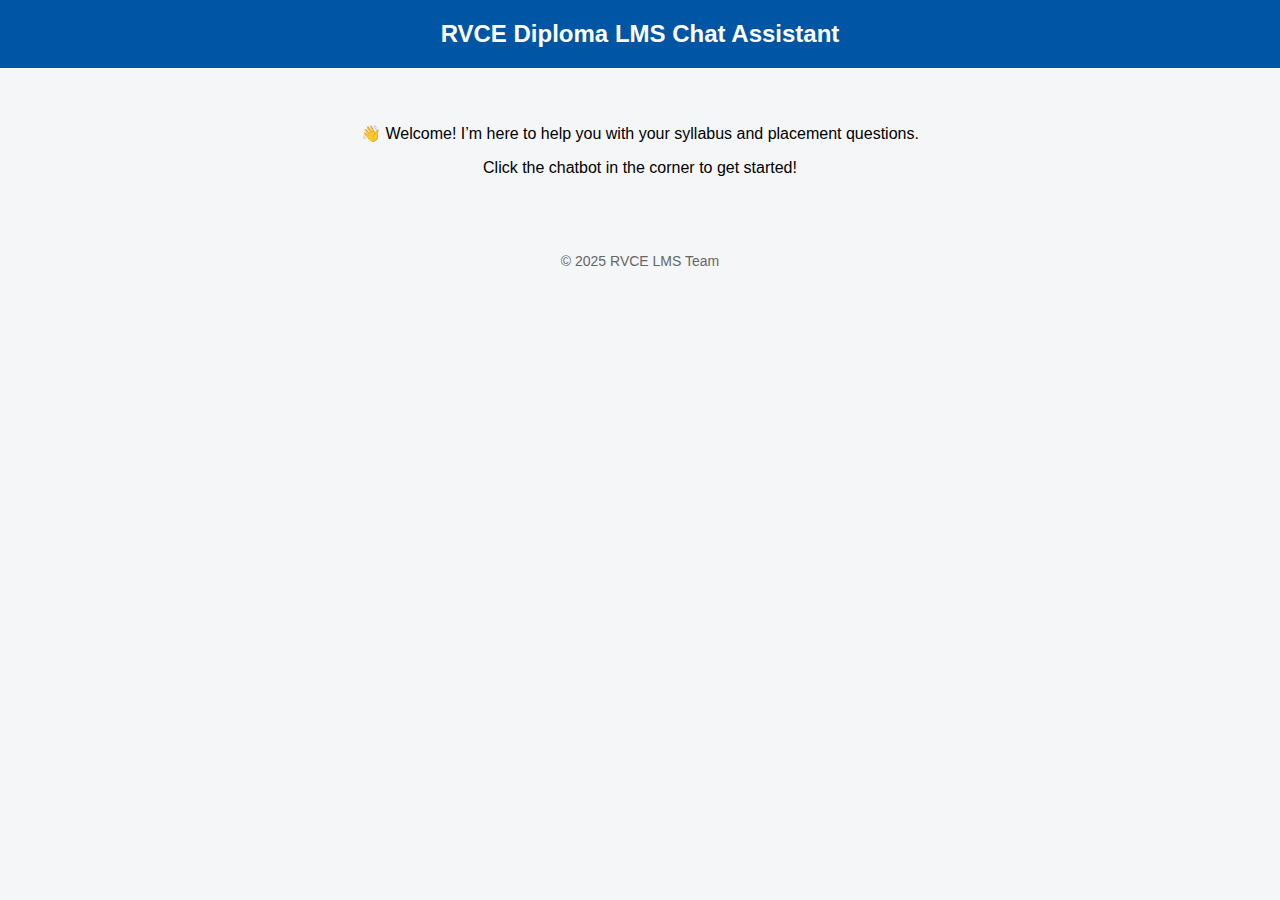
<file: chatbot.html>
<!DOCTYPE html>
<html lang="en">
<head>
  <meta charset="UTF-8" />
  <meta name="viewport" content="width=device-width, initial-scale=1.0"/>
  <title>RVCE Diploma LMS Assistant</title>
  <style>
    body {
      font-family: 'Segoe UI', sans-serif;
      background-color: #f4f6f8;
      margin: 0;
      padding: 0;
      display: flex;
      flex-direction: column;
      align-items: center;
    }

    header {
      background-color: #0055a5;
      color: white;
      width: 100%;
      padding: 20px;
      text-align: center;
      font-size: 24px;
      font-weight: bold;
    }

    main {
      margin: 40px auto;
      max-width: 800px;
      text-align: center;
    }

    footer {
      margin-top: auto;
      padding: 20px;
      color: #666;
      font-size: 14px;
    }
  </style>
</head>
<body>

  <header>RVCE Diploma LMS Chat Assistant</header>

  <main>
    <p>👋 Welcome! I’m here to help you with your syllabus and placement questions.</p>
    <p>Click the chatbot in the corner to get started!</p>
  </main>

  <footer>&copy; 2025 RVCE LMS Team</footer>

  <!-- 🔽 Botpress Webchat Scripts -->
  <script src="https://cdn.botpress.cloud/webchat/v2.5/inject.js"></script>
  <script src="https://files.bpcontent.cloud/2025/05/16/08/20250516081527-2BS41T3S.js"></script>

</body>
</html>
</file>
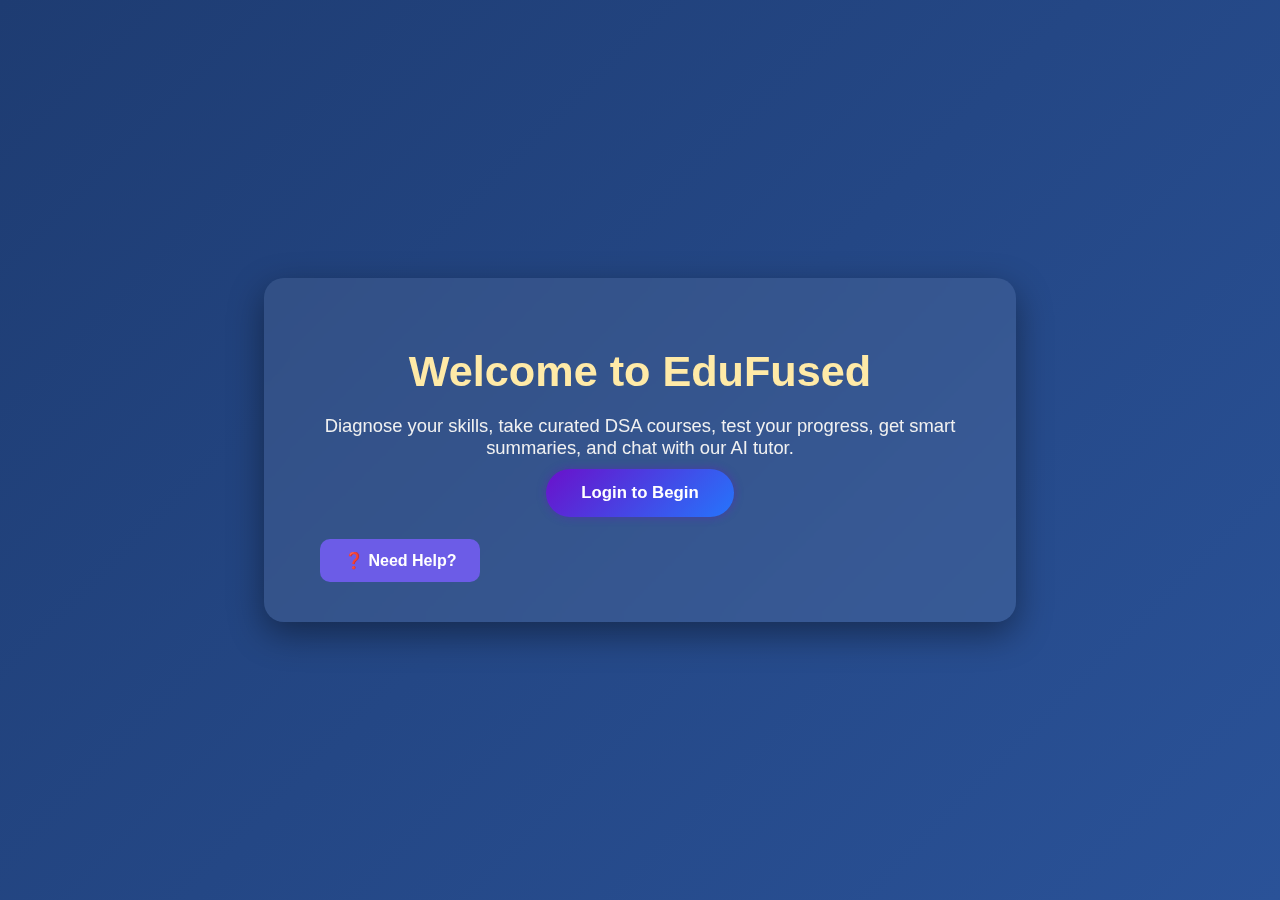
<file: wel.html>
<!DOCTYPE html>
<html lang="en">
<head>
  <meta charset="UTF-8" />
  <meta name="viewport" content="width=device-width, initial-scale=1.0" />
  <title>Welcome | DSA Learning Platform</title>
  <style>
    body {
      font-family: 'Segoe UI', sans-serif;
      margin: 0;
      padding: 0;
      background: linear-gradient(135deg, #1e3c72, #2a5298);
      color: #f1f1f1;
      display: flex;
      align-items: center;
      justify-content: center;
      min-height: 100vh;
    }

    .welcome-container {
      background: rgba(255, 255, 255, 0.08);
      backdrop-filter: blur(10px);
      padding: 2.5rem 3.5rem;
      border-radius: 20px;
      box-shadow: 0 12px 35px rgba(0, 0, 0, 0.4);
      max-width: 640px;
      text-align: center;
    }

    h1 {
      font-size: 2.7rem;
      margin-bottom: 12px;
      color: #ffeaa7;
    }

    p {
      font-size: 1.15rem;
      margin-bottom: 25px;
    }

    .btn {
      background: linear-gradient(135deg, #6a11cb, #2575fc);
      color: white;
      border: none;
      padding: 0.9rem 2.2rem;
      border-radius: 30px;
      font-weight: bold;
      font-size: 1.05rem;
      text-decoration: none;
      transition: all 0.3s ease;
      box-shadow: 0 0 10px rgba(106, 17, 203, 0.4);
    }

    .btn:hover {
      background: linear-gradient(135deg, #2575fc, #6a11cb);
      transform: scale(1.05);
      box-shadow: 0 0 20px rgba(106, 17, 203, 0.8);
    }

    .help-section {
      margin-top: 35px;
      text-align: left;
    }

    .help-toggle {
      cursor: pointer;
      background-color: #6c5ce7;
      padding: 12px 24px;
      border-radius: 10px;
      color: white;
      font-weight: bold;
      display: inline-block;
      transition: background 0.3s ease;
    }

    .help-toggle:hover {
      background-color: #a29bfe;
    }

    .help-content {
      margin-top: 15px;
      display: none;
      background: rgba(0, 0, 0, 0.4);
      padding: 18px;
      border-radius: 12px;
      line-height: 1.6;
    }

    .help-content ul {
      padding-left: 1.2rem;
    }

    .help-content li {
      margin-bottom: 10px;
    }
  </style>
</head>
<body>
  <div class="welcome-container">
    <h1>Welcome to EduFused</h1>
    <p>
      Diagnose your skills, take curated DSA courses, test your progress, get smart summaries, and chat with our AI tutor.
    </p>
    <a href="login.php" class="btn">Login to Begin</a>

    <div class="help-section">
      <div class="help-toggle" onclick="toggleHelp()">❓ Need Help?</div>
      <div class="help-content" id="helpContent">
        <ul>
          <li>🔍 Start with a diagnostic DSA test.</li>
          <li>📚 Choose DSA courses based on your level.</li>
          <li>🧠 Take topic-wise quizzes to reinforce learning.</li>
          <li>📘 Get access to topic-specific notes and videos.</li>
          <li>💬 Use the chatbot for instant doubt-solving.</li>
          <li>📝 Use the summarizer for efficient revision.</li>
        </ul>
      </div>
    </div>
  </div>

  <script>
    function toggleHelp() {
      const helpBox = document.getElementById("helpContent");
      helpBox.style.display = helpBox.style.display === "block" ? "none" : "block";
    }
  </script>
</body>
</html>
</file>
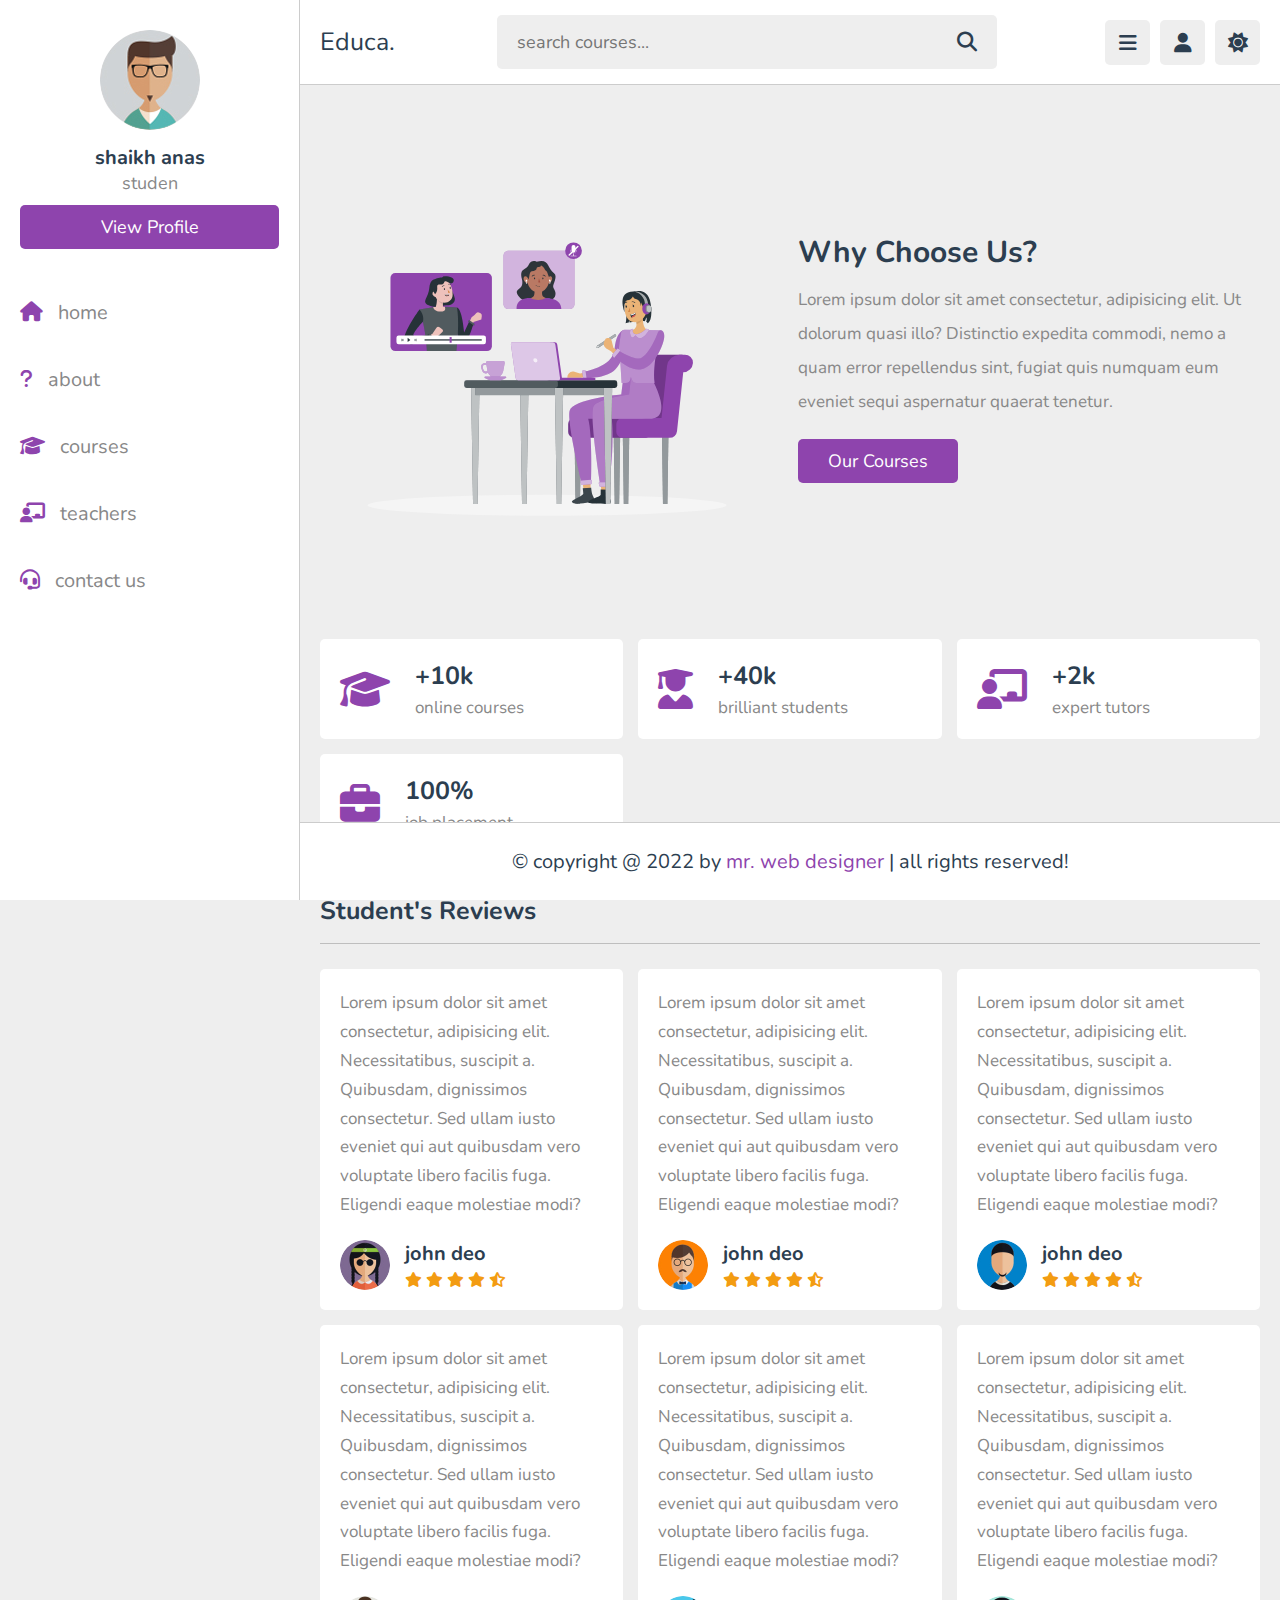
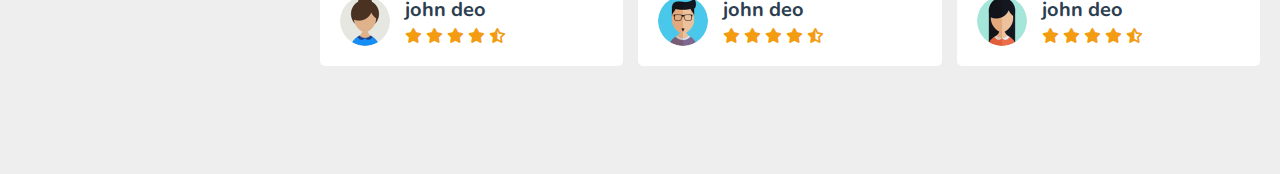
<file: desgin/about.html>
<!DOCTYPE html>
<html lang="en">
<head>
   <meta charset="UTF-8">
   <meta http-equiv="X-UA-Compatible" content="IE=edge">
   <meta name="viewport" content="width=device-width, initial-scale=1.0">
   <title>about us</title>

   <!-- font awesome cdn link  -->
   <link rel="stylesheet" href="https://cdnjs.cloudflare.com/ajax/libs/font-awesome/6.1.2/css/all.min.css">

   <!-- custom css file link  -->
   <link rel="stylesheet" href="css/style.css">

</head>
<body>

<header class="header">
   
   <section class="flex">

      <a href="home.html" class="logo">Educa.</a>

      <form action="search.html" method="post" class="search-form">
         <input type="text" name="search_box" required placeholder="search courses..." maxlength="100">
         <button type="submit" class="fas fa-search"></button>
      </form>

      <div class="icons">
         <div id="menu-btn" class="fas fa-bars"></div>
         <div id="search-btn" class="fas fa-search"></div>
         <div id="user-btn" class="fas fa-user"></div>
         <div id="toggle-btn" class="fas fa-sun"></div>
      </div>

      <div class="profile">
         <img src="images/pic-1.jpg" class="image" alt="">
         <h3 class="name">shaikh anas</h3>
         <p class="role">studen</p>
         <a href="profile.html" class="btn">view profile</a>
         <div class="flex-btn">
            <a href="login.html" class="option-btn">login</a>
            <a href="register.html" class="option-btn">register</a>
         </div>
      </div>

   </section>

</header>   

<div class="side-bar">

   <div id="close-btn">
      <i class="fas fa-times"></i>
   </div>

   <div class="profile">
      <img src="images/pic-1.jpg" class="image" alt="">
      <h3 class="name">shaikh anas</h3>
      <p class="role">studen</p>
      <a href="profile.html" class="btn">view profile</a>
   </div>

   <nav class="navbar">
      <a href="home.html"><i class="fas fa-home"></i><span>home</span></a>
      <a href="about.html"><i class="fas fa-question"></i><span>about</span></a>
      <a href="courses.html"><i class="fas fa-graduation-cap"></i><span>courses</span></a>
      <a href="teachers.html"><i class="fas fa-chalkboard-user"></i><span>teachers</span></a>
      <a href="contact.html"><i class="fas fa-headset"></i><span>contact us</span></a>
   </nav>

</div>

<section class="about">

   <div class="row">

      <div class="image">
         <img src="images/about-img.svg" alt="">
      </div>

      <div class="content">
         <h3>why choose us?</h3>
         <p>Lorem ipsum dolor sit amet consectetur, adipisicing elit. Ut dolorum quasi illo? Distinctio expedita commodi, nemo a quam error repellendus sint, fugiat quis numquam eum eveniet sequi aspernatur quaerat tenetur.</p>
         <a href="courses.html" class="inline-btn">our courses</a>
      </div>

   </div>

   <div class="box-container">

      <div class="box">
         <i class="fas fa-graduation-cap"></i>
         <div>
            <h3>+10k</h3>
            <p>online courses</p>
         </div>
      </div>

      <div class="box">
         <i class="fas fa-user-graduate"></i>
         <div>
            <h3>+40k</h3>
            <p>brilliant students</p>
         </div>
      </div>

      <div class="box">
         <i class="fas fa-chalkboard-user"></i>
         <div>
            <h3>+2k</h3>
            <p>expert tutors</p>
         </div>
      </div>

      <div class="box">
         <i class="fas fa-briefcase"></i>
         <div>
            <h3>100%</h3>
            <p>job placement</p>
         </div>
      </div>

   </div>

</section> 

<section class="reviews">

   <h1 class="heading">student's reviews</h1>

   <div class="box-container">

      <div class="box">
         <p>Lorem ipsum dolor sit amet consectetur, adipisicing elit. Necessitatibus, suscipit a. Quibusdam, dignissimos consectetur. Sed ullam iusto eveniet qui aut quibusdam vero voluptate libero facilis fuga. Eligendi eaque molestiae modi?</p>
         <div class="student">
            <img src="images/pic-2.jpg" alt="">
            <div>
               <h3>john deo</h3>
               <div class="stars">
                  <i class="fas fa-star"></i>
                  <i class="fas fa-star"></i>
                  <i class="fas fa-star"></i>
                  <i class="fas fa-star"></i>
                  <i class="fas fa-star-half-alt"></i>
               </div>
            </div>
         </div>
      </div>

      <div class="box">
         <p>Lorem ipsum dolor sit amet consectetur, adipisicing elit. Necessitatibus, suscipit a. Quibusdam, dignissimos consectetur. Sed ullam iusto eveniet qui aut quibusdam vero voluptate libero facilis fuga. Eligendi eaque molestiae modi?</p>
         <div class="student">
            <img src="images/pic-3.jpg" alt="">
            <div>
               <h3>john deo</h3>
               <div class="stars">
                  <i class="fas fa-star"></i>
                  <i class="fas fa-star"></i>
                  <i class="fas fa-star"></i>
                  <i class="fas fa-star"></i>
                  <i class="fas fa-star-half-alt"></i>
               </div>
            </div>
         </div>
      </div>

      <div class="box">
         <p>Lorem ipsum dolor sit amet consectetur, adipisicing elit. Necessitatibus, suscipit a. Quibusdam, dignissimos consectetur. Sed ullam iusto eveniet qui aut quibusdam vero voluptate libero facilis fuga. Eligendi eaque molestiae modi?</p>
         <div class="student">
            <img src="images/pic-4.jpg" alt="">
            <div>
               <h3>john deo</h3>
               <div class="stars">
                  <i class="fas fa-star"></i>
                  <i class="fas fa-star"></i>
                  <i class="fas fa-star"></i>
                  <i class="fas fa-star"></i>
                  <i class="fas fa-star-half-alt"></i>
               </div>
            </div>
         </div>
      </div>

      <div class="box">
         <p>Lorem ipsum dolor sit amet consectetur, adipisicing elit. Necessitatibus, suscipit a. Quibusdam, dignissimos consectetur. Sed ullam iusto eveniet qui aut quibusdam vero voluptate libero facilis fuga. Eligendi eaque molestiae modi?</p>
         <div class="student">
            <img src="images/pic-5.jpg" alt="">
            <div>
               <h3>john deo</h3>
               <div class="stars">
                  <i class="fas fa-star"></i>
                  <i class="fas fa-star"></i>
                  <i class="fas fa-star"></i>
                  <i class="fas fa-star"></i>
                  <i class="fas fa-star-half-alt"></i>
               </div>
            </div>
         </div>
      </div>

      <div class="box">
         <p>Lorem ipsum dolor sit amet consectetur, adipisicing elit. Necessitatibus, suscipit a. Quibusdam, dignissimos consectetur. Sed ullam iusto eveniet qui aut quibusdam vero voluptate libero facilis fuga. Eligendi eaque molestiae modi?</p>
         <div class="student">
            <img src="images/pic-6.jpg" alt="">
            <div>
               <h3>john deo</h3>
               <div class="stars">
                  <i class="fas fa-star"></i>
                  <i class="fas fa-star"></i>
                  <i class="fas fa-star"></i>
                  <i class="fas fa-star"></i>
                  <i class="fas fa-star-half-alt"></i>
               </div>
            </div>
         </div>
      </div>

      <div class="box">
         <p>Lorem ipsum dolor sit amet consectetur, adipisicing elit. Necessitatibus, suscipit a. Quibusdam, dignissimos consectetur. Sed ullam iusto eveniet qui aut quibusdam vero voluptate libero facilis fuga. Eligendi eaque molestiae modi?</p>
         <div class="student">
            <img src="images/pic-7.jpg" alt="">
            <div>
               <h3>john deo</h3>
               <div class="stars">
                  <i class="fas fa-star"></i>
                  <i class="fas fa-star"></i>
                  <i class="fas fa-star"></i>
                  <i class="fas fa-star"></i>
                  <i class="fas fa-star-half-alt"></i>
               </div>
            </div>
         </div>
      </div>

   </div>

</section>













<footer class="footer">

   &copy; copyright @ 2022 by <span>mr. web designer</span> | all rights reserved!

</footer>

<!-- custom js file link  -->
<script src="js/script.js"></script>

   
</body>
</html>
</file>
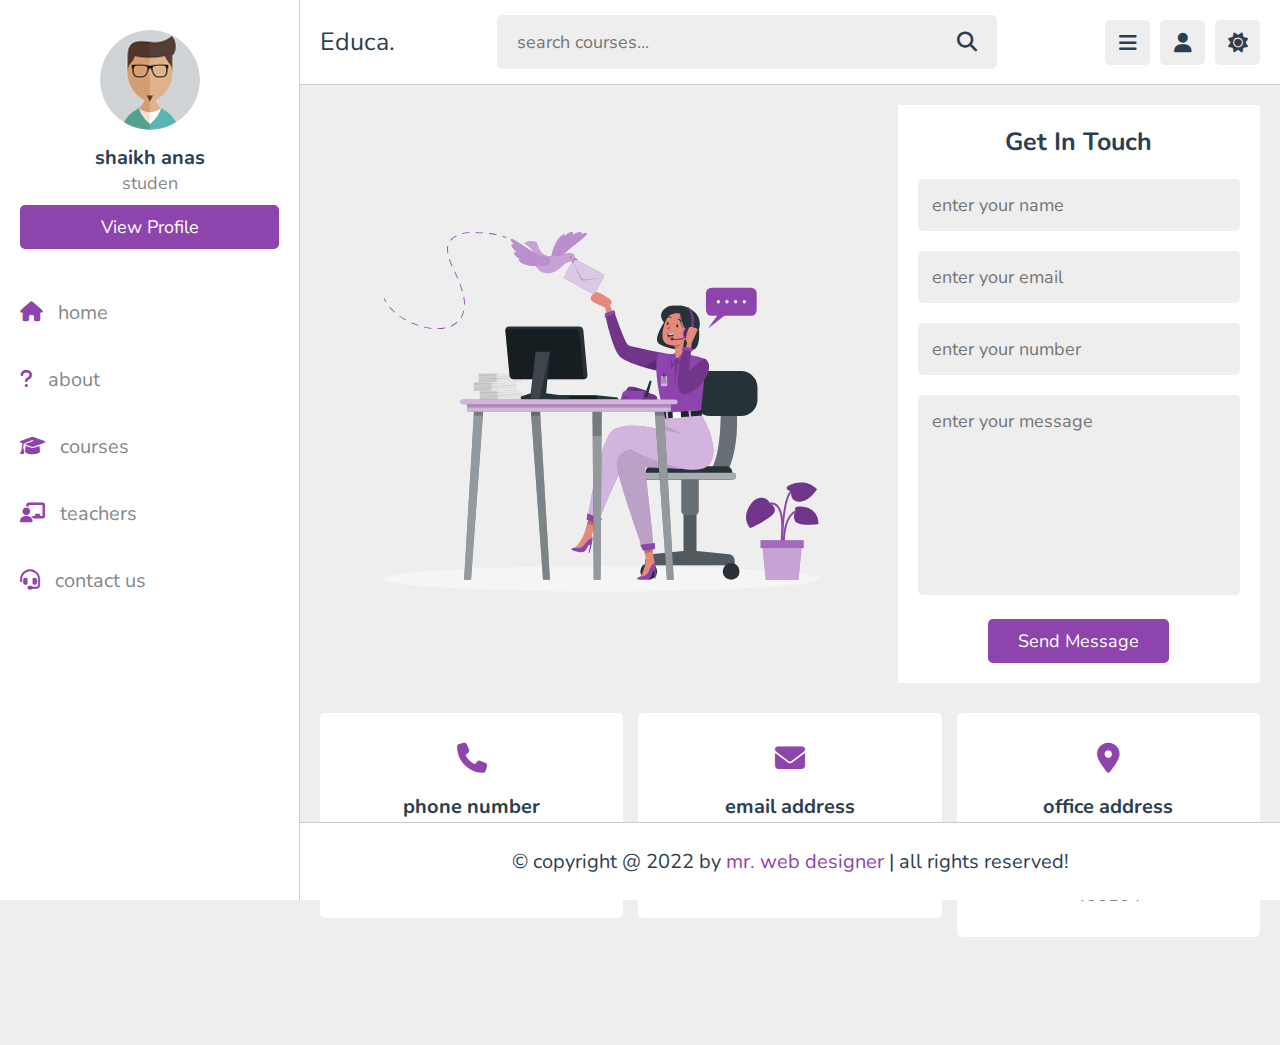
<file: desgin/contact.html>
<!DOCTYPE html>
<html lang="en">
<head>
   <meta charset="UTF-8">
   <meta http-equiv="X-UA-Compatible" content="IE=edge">
   <meta name="viewport" content="width=device-width, initial-scale=1.0">
   <title>contact us</title>

   <!-- font awesome cdn link  -->
   <link rel="stylesheet" href="https://cdnjs.cloudflare.com/ajax/libs/font-awesome/6.1.2/css/all.min.css">

   <!-- custom css file link  -->
   <link rel="stylesheet" href="css/style.css">

</head>
<body>

<header class="header">
   
   <section class="flex">

      <a href="home.html" class="logo">Educa.</a>

      <form action="search.html" method="post" class="search-form">
         <input type="text" name="search_box" required placeholder="search courses..." maxlength="100">
         <button type="submit" class="fas fa-search"></button>
      </form>

      <div class="icons">
         <div id="menu-btn" class="fas fa-bars"></div>
         <div id="search-btn" class="fas fa-search"></div>
         <div id="user-btn" class="fas fa-user"></div>
         <div id="toggle-btn" class="fas fa-sun"></div>
      </div>

      <div class="profile">
         <img src="images/pic-1.jpg" class="image" alt="">
         <h3 class="name">shaikh anas</h3>
         <p class="role">studen</p>
         <a href="profile.html" class="btn">view profile</a>
         <div class="flex-btn">
            <a href="login.html" class="option-btn">login</a>
            <a href="register.html" class="option-btn">register</a>
         </div>
      </div>

   </section>

</header>   

<div class="side-bar">

   <div id="close-btn">
      <i class="fas fa-times"></i>
   </div>

   <div class="profile">
      <img src="images/pic-1.jpg" class="image" alt="">
      <h3 class="name">shaikh anas</h3>
      <p class="role">studen</p>
      <a href="profile.html" class="btn">view profile</a>
   </div>

   <nav class="navbar">
      <a href="home.html"><i class="fas fa-home"></i><span>home</span></a>
      <a href="about.html"><i class="fas fa-question"></i><span>about</span></a>
      <a href="courses.html"><i class="fas fa-graduation-cap"></i><span>courses</span></a>
      <a href="teachers.html"><i class="fas fa-chalkboard-user"></i><span>teachers</span></a>
      <a href="contact.html"><i class="fas fa-headset"></i><span>contact us</span></a>
   </nav>

</div>

<section class="contact">

   <div class="row">

      <div class="image">
         <img src="images/contact-img.svg" alt="">
      </div>

      <form action="" method="post">
         <h3>get in touch</h3>
         <input type="text" placeholder="enter your name" name="name" required maxlength="50" class="box">
         <input type="email" placeholder="enter your email" name="email" required maxlength="50" class="box">
         <input type="number" placeholder="enter your number" name="number" required maxlength="50" class="box">
         <textarea name="msg" class="box" placeholder="enter your message" required maxlength="1000" cols="30" rows="10"></textarea>
         <input type="submit" value="send message" class="inline-btn" name="submit">
      </form>

   </div>

   <div class="box-container">

      <div class="box">
         <i class="fas fa-phone"></i>
         <h3>phone number</h3>
         <a href="tel:1234567890">123-456-7890</a>
         <a href="tel:1112223333">111-222-3333</a>
      </div>
      
      <div class="box">
         <i class="fas fa-envelope"></i>
         <h3>email address</h3>
         <a href="mailto:shaikhanas@gmail.com">shaikhanas@gmail.come</a>
         <a href="mailto:anasbhai@gmail.com">anasbhai@gmail.come</a>
      </div>

      <div class="box">
         <i class="fas fa-map-marker-alt"></i>
         <h3>office address</h3>
         <a href="#">flat no. 1, a-1 building, jogeshwari, mumbai, india - 400104</a>
      </div>

   </div>

</section>














<footer class="footer">

   &copy; copyright @ 2022 by <span>mr. web designer</span> | all rights reserved!

</footer>

<!-- custom js file link  -->
<script src="js/script.js"></script>

   
</body>
</html>
</file>
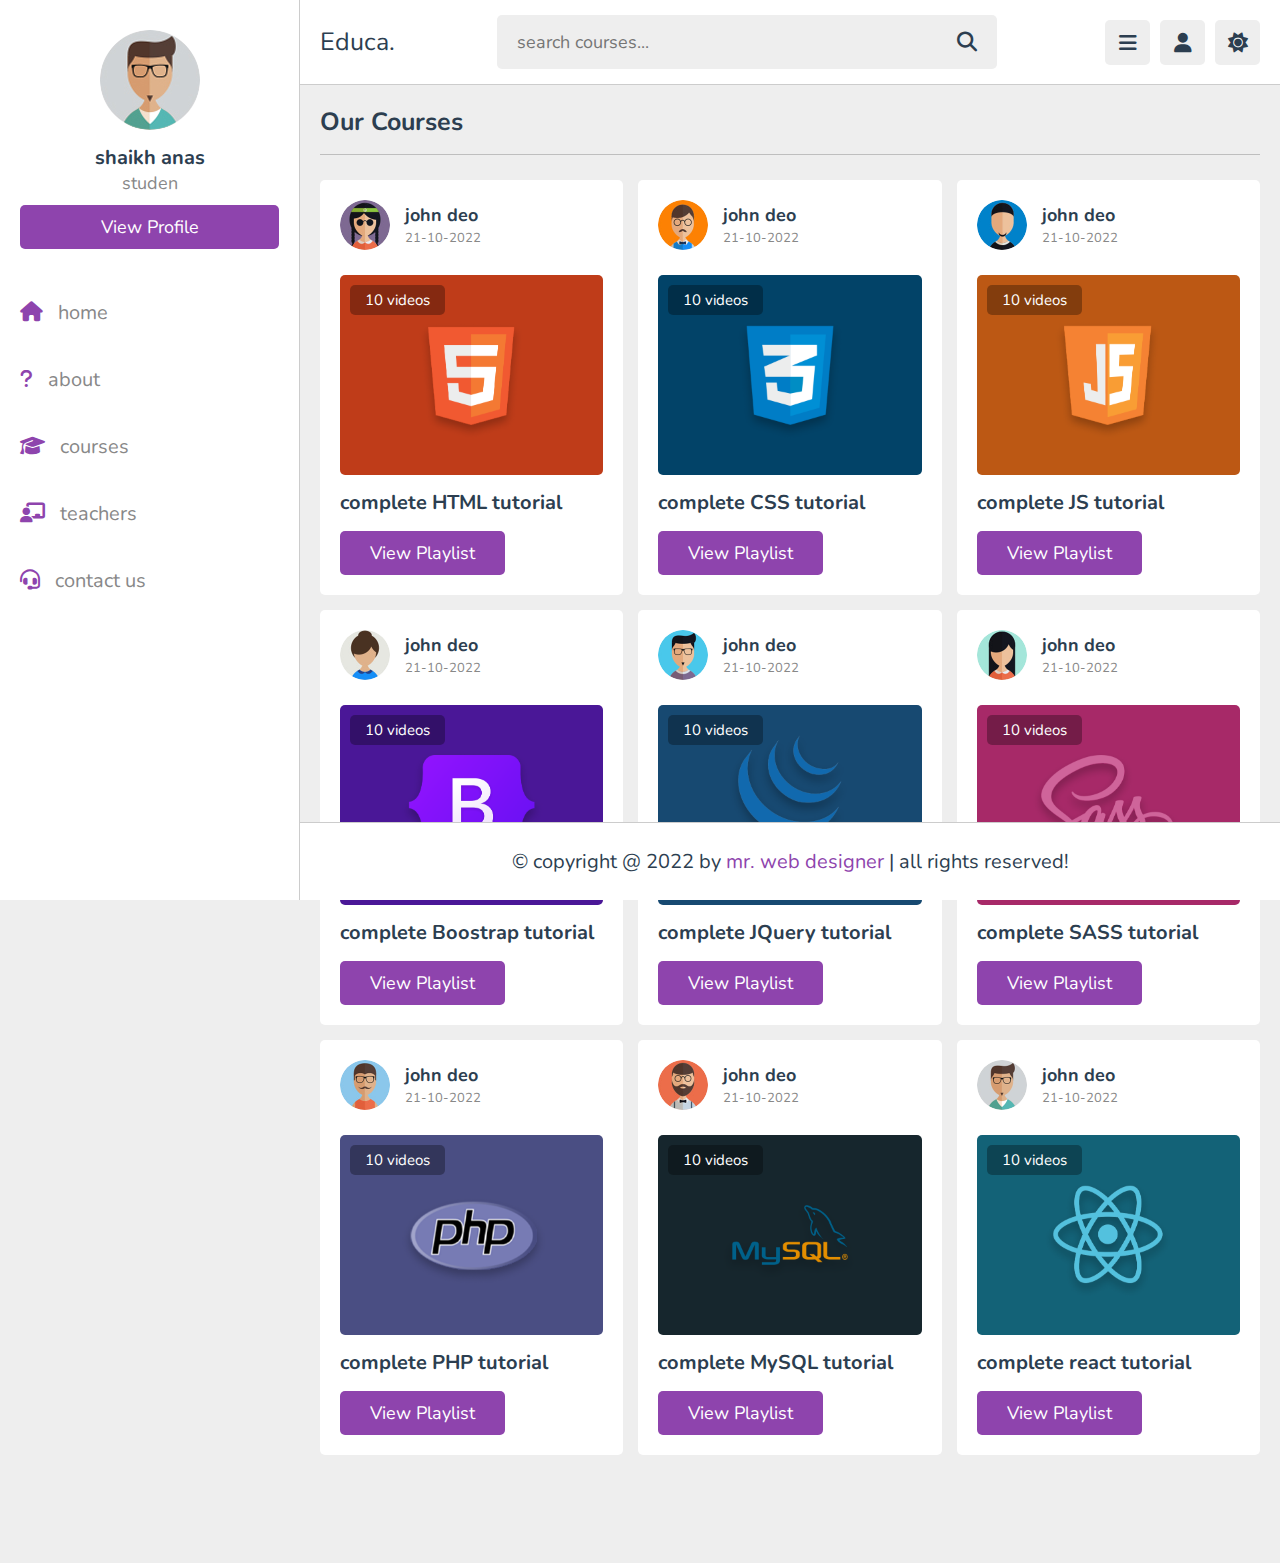
<file: desgin/courses.html>
<!DOCTYPE html>
<html lang="en">
<head>
   <meta charset="UTF-8">
   <meta http-equiv="X-UA-Compatible" content="IE=edge">
   <meta name="viewport" content="width=device-width, initial-scale=1.0">
   <title>courses</title>

   <!-- font awesome cdn link  -->
   <link rel="stylesheet" href="https://cdnjs.cloudflare.com/ajax/libs/font-awesome/6.1.2/css/all.min.css">

   <!-- custom css file link  -->
   <link rel="stylesheet" href="css/style.css">

</head>
<body>

<header class="header">
   
   <section class="flex">

      <a href="home.html" class="logo">Educa.</a>

      <form action="search.html" method="post" class="search-form">
         <input type="text" name="search_box" required placeholder="search courses..." maxlength="100">
         <button type="submit" class="fas fa-search"></button>
      </form>

      <div class="icons">
         <div id="menu-btn" class="fas fa-bars"></div>
         <div id="search-btn" class="fas fa-search"></div>
         <div id="user-btn" class="fas fa-user"></div>
         <div id="toggle-btn" class="fas fa-sun"></div>
      </div>

      <div class="profile">
         <img src="images/pic-1.jpg" class="image" alt="">
         <h3 class="name">shaikh anas</h3>
         <p class="role">studen</p>
         <a href="profile.html" class="btn">view profile</a>
         <div class="flex-btn">
            <a href="login.html" class="option-btn">login</a>
            <a href="register.html" class="option-btn">register</a>
         </div>
      </div>

   </section>

</header>   

<div class="side-bar">

   <div id="close-btn">
      <i class="fas fa-times"></i>
   </div>

   <div class="profile">
      <img src="images/pic-1.jpg" class="image" alt="">
      <h3 class="name">shaikh anas</h3>
      <p class="role">studen</p>
      <a href="profile.html" class="btn">view profile</a>
   </div>

   <nav class="navbar">
      <a href="home.html"><i class="fas fa-home"></i><span>home</span></a>
      <a href="about.html"><i class="fas fa-question"></i><span>about</span></a>
      <a href="courses.html"><i class="fas fa-graduation-cap"></i><span>courses</span></a>
      <a href="teachers.html"><i class="fas fa-chalkboard-user"></i><span>teachers</span></a>
      <a href="contact.html"><i class="fas fa-headset"></i><span>contact us</span></a>
   </nav>

</div>

<section class="courses">

   <h1 class="heading">our courses</h1>

   <div class="box-container">

      <div class="box">
         <div class="tutor">
            <img src="images/pic-2.jpg" alt="">
            <div class="info">
               <h3>john deo</h3>
               <span>21-10-2022</span>
            </div>
         </div>
         <div class="thumb">
            <img src="images/thumb-1.png" alt="">
            <span>10 videos</span>
         </div>
         <h3 class="title">complete HTML tutorial</h3>
         <a href="playlist.html" class="inline-btn">view playlist</a>
      </div>

      <div class="box">
         <div class="tutor">
            <img src="images/pic-3.jpg" alt="">
            <div class="info">
               <h3>john deo</h3>
               <span>21-10-2022</span>
            </div>
         </div>
         <div class="thumb">
            <img src="images/thumb-2.png" alt="">
            <span>10 videos</span>
         </div>
         <h3 class="title">complete CSS tutorial</h3>
         <a href="playlist.html" class="inline-btn">view playlist</a>
      </div>

      <div class="box">
         <div class="tutor">
            <img src="images/pic-4.jpg" alt="">
            <div class="info">
               <h3>john deo</h3>
               <span>21-10-2022</span>
            </div>
         </div>
         <div class="thumb">
            <img src="images/thumb-3.png" alt="">
            <span>10 videos</span>
         </div>
         <h3 class="title">complete JS tutorial</h3>
         <a href="playlist.html" class="inline-btn">view playlist</a>
      </div>

      <div class="box">
         <div class="tutor">
            <img src="images/pic-5.jpg" alt="">
            <div class="info">
               <h3>john deo</h3>
               <span>21-10-2022</span>
            </div>
         </div>
         <div class="thumb">
            <img src="images/thumb-4.png" alt="">
            <span>10 videos</span>
         </div>
         <h3 class="title">complete Boostrap tutorial</h3>
         <a href="playlist.html" class="inline-btn">view playlist</a>
      </div>

      <div class="box">
         <div class="tutor">
            <img src="images/pic-6.jpg" alt="">
            <div class="info">
               <h3>john deo</h3>
               <span>21-10-2022</span>
            </div>
         </div>
         <div class="thumb">
            <img src="images/thumb-5.png" alt="">
            <span>10 videos</span>
         </div>
         <h3 class="title">complete JQuery tutorial</h3>
         <a href="playlist.html" class="inline-btn">view playlist</a>
      </div>

      <div class="box">
         <div class="tutor">
            <img src="images/pic-7.jpg" alt="">
            <div class="info">
               <h3>john deo</h3>
               <span>21-10-2022</span>
            </div>
         </div>
         <div class="thumb">
            <img src="images/thumb-6.png" alt="">
            <span>10 videos</span>
         </div>
         <h3 class="title">complete SASS tutorial</h3>
         <a href="playlist.html" class="inline-btn">view playlist</a>
      </div>

      <div class="box">
         <div class="tutor">
            <img src="images/pic-8.jpg" alt="">
            <div class="info">
               <h3>john deo</h3>
               <span>21-10-2022</span>
            </div>
         </div>
         <div class="thumb">
            <img src="images/thumb-7.png" alt="">
            <span>10 videos</span>
         </div>
         <h3 class="title">complete PHP tutorial</h3>
         <a href="playlist.html" class="inline-btn">view playlist</a>
      </div>

      <div class="box">
         <div class="tutor">
            <img src="images/pic-9.jpg" alt="">
            <div class="info">
               <h3>john deo</h3>
               <span>21-10-2022</span>
            </div>
         </div>
         <div class="thumb">
            <img src="images/thumb-8.png" alt="">
            <span>10 videos</span>
         </div>
         <h3 class="title">complete MySQL tutorial</h3>
         <a href="playlist.html" class="inline-btn">view playlist</a>
      </div>

      <div class="box">
         <div class="tutor">
            <img src="images/pic-1.jpg" alt="">
            <div class="info">
               <h3>john deo</h3>
               <span>21-10-2022</span>
            </div>
         </div>
         <div class="thumb">
            <img src="images/thumb-9.png" alt="">
            <span>10 videos</span>
         </div>
         <h3 class="title">complete react tutorial</h3>
         <a href="playlist.html" class="inline-btn">view playlist</a>
      </div>

   </div>

</section>














<footer class="footer">

   &copy; copyright @ 2022 by <span>mr. web designer</span> | all rights reserved!

</footer>

<!-- custom js file link  -->
<script src="js/script.js"></script>

   
</body>
</html>
</file>
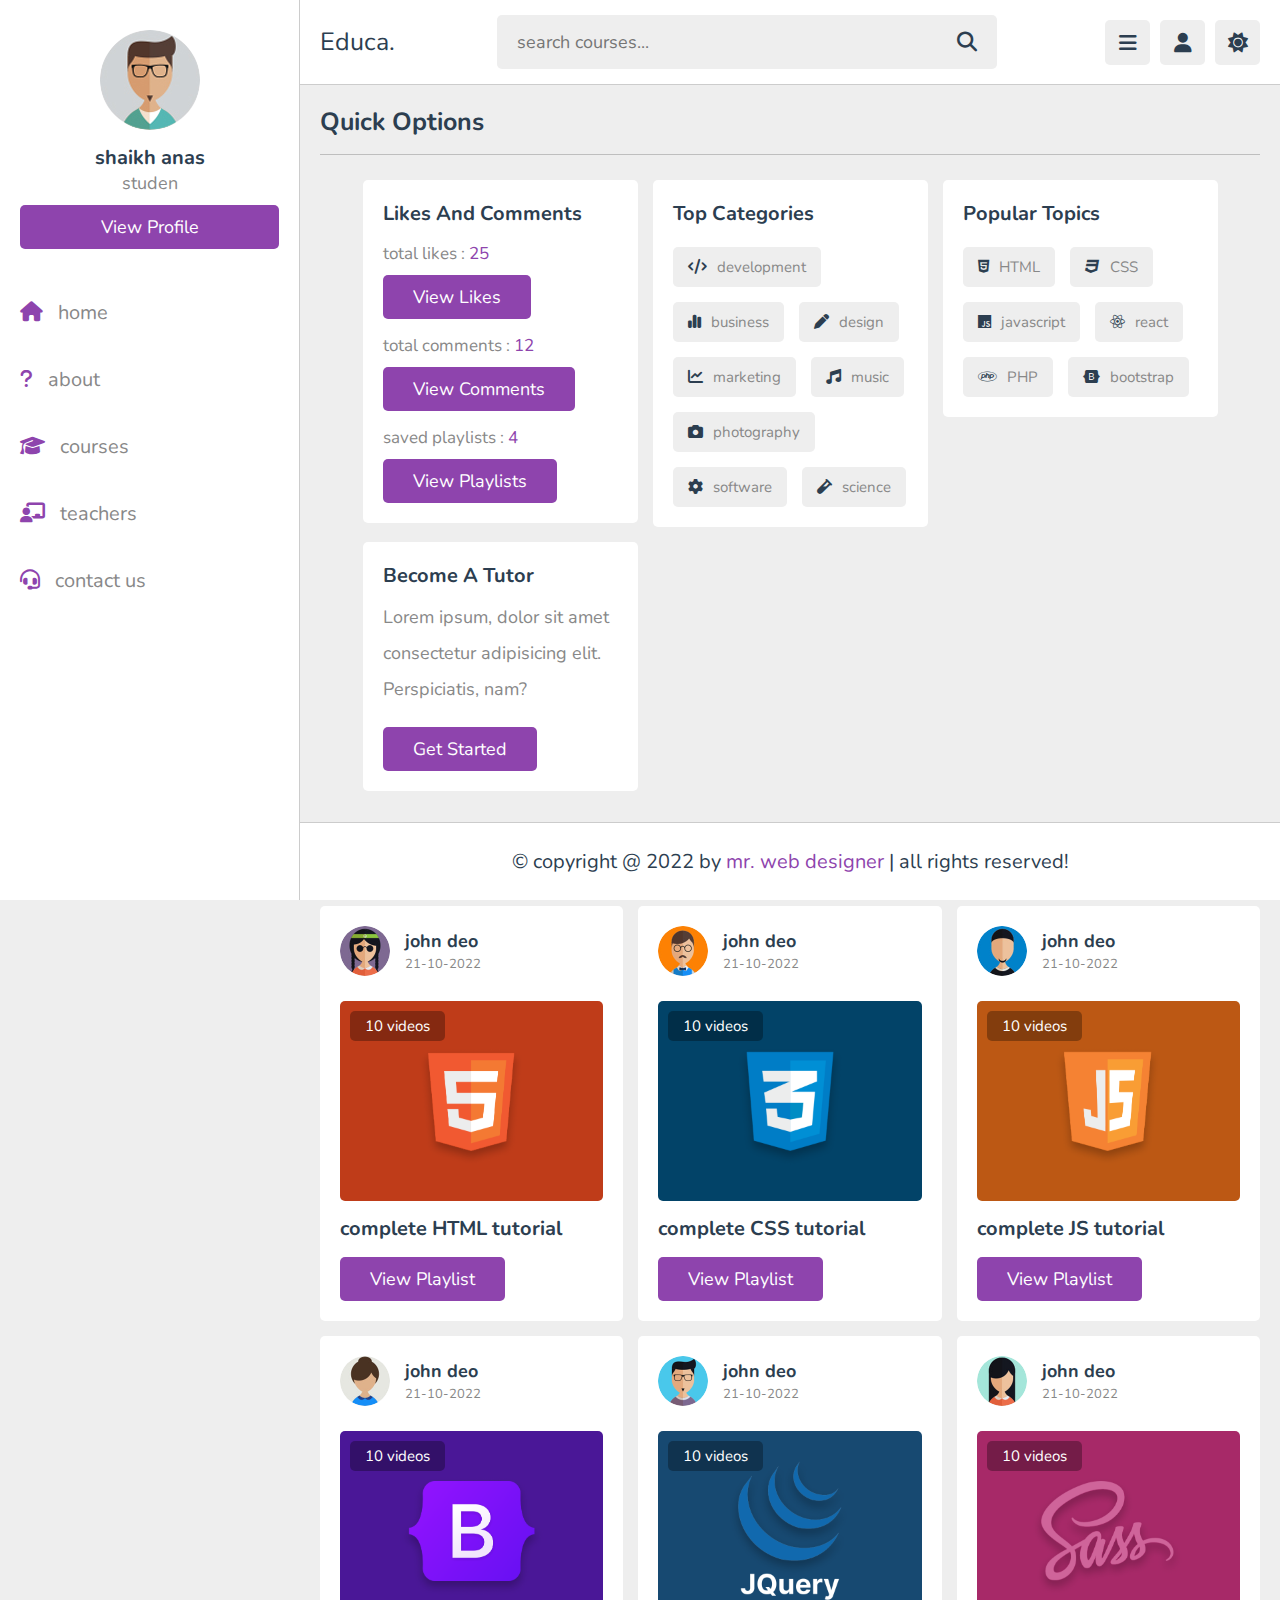
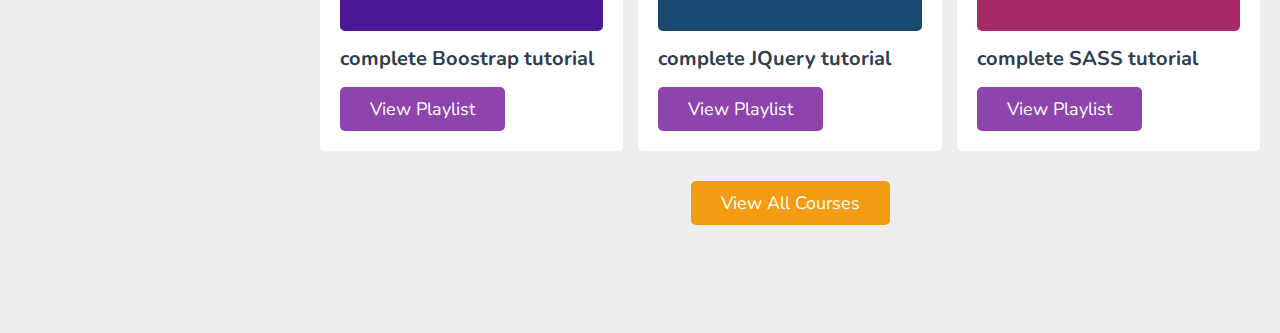
<file: desgin/home.html>
<!DOCTYPE html>
<html lang="en">
<head>
   <meta charset="UTF-8">
   <meta http-equiv="X-UA-Compatible" content="IE=edge">
   <meta name="viewport" content="width=device-width, initial-scale=1.0">
   <title>home</title>

   <!-- font awesome cdn link  -->
   <link rel="stylesheet" href="https://cdnjs.cloudflare.com/ajax/libs/font-awesome/6.1.2/css/all.min.css">

   <!-- custom css file link  -->
   <link rel="stylesheet" href="css/style.css">

</head>
<body>

<header class="header">
   
   <section class="flex">

      <a href="home.html" class="logo">Educa.</a>

      <form action="search.html" method="post" class="search-form">
         <input type="text" name="search_box" required placeholder="search courses..." maxlength="100">
         <button type="submit" class="fas fa-search"></button>
      </form>

      <div class="icons">
         <div id="menu-btn" class="fas fa-bars"></div>
         <div id="search-btn" class="fas fa-search"></div>
         <div id="user-btn" class="fas fa-user"></div>
         <div id="toggle-btn" class="fas fa-sun"></div>
      </div>

      <div class="profile">
         <img src="images/pic-1.jpg" class="image" alt="">
         <h3 class="name">shaikh anas</h3>
         <p class="role">studen</p>
         <a href="profile.html" class="btn">view profile</a>
         <div class="flex-btn">
            <a href="login.html" class="option-btn">login</a>
            <a href="register.html" class="option-btn">register</a>
         </div>
      </div>

   </section>

</header>   

<div class="side-bar">

   <div id="close-btn">
      <i class="fas fa-times"></i>
   </div>

   <div class="profile">
      <img src="images/pic-1.jpg" class="image" alt="">
      <h3 class="name">shaikh anas</h3>
      <p class="role">studen</p>
      <a href="profile.html" class="btn">view profile</a>
   </div>

   <nav class="navbar">
      <a href="home.html"><i class="fas fa-home"></i><span>home</span></a>
      <a href="about.html"><i class="fas fa-question"></i><span>about</span></a>
      <a href="courses.html"><i class="fas fa-graduation-cap"></i><span>courses</span></a>
      <a href="teachers.html"><i class="fas fa-chalkboard-user"></i><span>teachers</span></a>
      <a href="contact.html"><i class="fas fa-headset"></i><span>contact us</span></a>
   </nav>

</div>

<section class="home-grid">

   <h1 class="heading">quick options</h1>

   <div class="box-container">

      <div class="box">
         <h3 class="title">likes and comments</h3>
         <p class="likes">total likes : <span>25</span></p>
         <a href="#" class="inline-btn">view likes</a>
         <p class="likes">total comments : <span>12</span></p>
         <a href="#" class="inline-btn">view comments</a>
         <p class="likes">saved playlists : <span>4</span></p>
         <a href="#" class="inline-btn">view playlists</a>
      </div>

      <div class="box">
         <h3 class="title">top categories</h3>
         <div class="flex">
            <a href="#"><i class="fas fa-code"></i><span>development</span></a>
            <a href="#"><i class="fas fa-chart-simple"></i><span>business</span></a>
            <a href="#"><i class="fas fa-pen"></i><span>design</span></a>
            <a href="#"><i class="fas fa-chart-line"></i><span>marketing</span></a>
            <a href="#"><i class="fas fa-music"></i><span>music</span></a>
            <a href="#"><i class="fas fa-camera"></i><span>photography</span></a>
            <a href="#"><i class="fas fa-cog"></i><span>software</span></a>
            <a href="#"><i class="fas fa-vial"></i><span>science</span></a>
         </div>
      </div>

      <div class="box">
         <h3 class="title">popular topics</h3>
         <div class="flex">
            <a href="#"><i class="fab fa-html5"></i><span>HTML</span></a>
            <a href="#"><i class="fab fa-css3"></i><span>CSS</span></a>
            <a href="#"><i class="fab fa-js"></i><span>javascript</span></a>
            <a href="#"><i class="fab fa-react"></i><span>react</span></a>
            <a href="#"><i class="fab fa-php"></i><span>PHP</span></a>
            <a href="#"><i class="fab fa-bootstrap"></i><span>bootstrap</span></a>
         </div>
      </div>

      <div class="box">
         <h3 class="title">become a tutor</h3>
         <p class="tutor">Lorem ipsum, dolor sit amet consectetur adipisicing elit. Perspiciatis, nam?</p>
         <a href="teachers.html" class="inline-btn">get started</a>
      </div>

   </div>

</section>



<section class="courses">

   <h1 class="heading">our courses</h1>

   <div class="box-container">

      <div class="box">
         <div class="tutor">
            <img src="images/pic-2.jpg" alt="">
            <div class="info">
               <h3>john deo</h3>
               <span>21-10-2022</span>
            </div>
         </div>
         <div class="thumb">
            <img src="images/thumb-1.png" alt="">
            <span>10 videos</span>
         </div>
         <h3 class="title">complete HTML tutorial</h3>
         <a href="playlist.html" class="inline-btn">view playlist</a>
      </div>

      <div class="box">
         <div class="tutor">
            <img src="images/pic-3.jpg" alt="">
            <div class="info">
               <h3>john deo</h3>
               <span>21-10-2022</span>
            </div>
         </div>
         <div class="thumb">
            <img src="images/thumb-2.png" alt="">
            <span>10 videos</span>
         </div>
         <h3 class="title">complete CSS tutorial</h3>
         <a href="playlist.html" class="inline-btn">view playlist</a>
      </div>

      <div class="box">
         <div class="tutor">
            <img src="images/pic-4.jpg" alt="">
            <div class="info">
               <h3>john deo</h3>
               <span>21-10-2022</span>
            </div>
         </div>
         <div class="thumb">
            <img src="images/thumb-3.png" alt="">
            <span>10 videos</span>
         </div>
         <h3 class="title">complete JS tutorial</h3>
         <a href="playlist.html" class="inline-btn">view playlist</a>
      </div>

      <div class="box">
         <div class="tutor">
            <img src="images/pic-5.jpg" alt="">
            <div class="info">
               <h3>john deo</h3>
               <span>21-10-2022</span>
            </div>
         </div>
         <div class="thumb">
            <img src="images/thumb-4.png" alt="">
            <span>10 videos</span>
         </div>
         <h3 class="title">complete Boostrap tutorial</h3>
         <a href="playlist.html" class="inline-btn">view playlist</a>
      </div>

      <div class="box">
         <div class="tutor">
            <img src="images/pic-6.jpg" alt="">
            <div class="info">
               <h3>john deo</h3>
               <span>21-10-2022</span>
            </div>
         </div>
         <div class="thumb">
            <img src="images/thumb-5.png" alt="">
            <span>10 videos</span>
         </div>
         <h3 class="title">complete JQuery tutorial</h3>
         <a href="playlist.html" class="inline-btn">view playlist</a>
      </div>

      <div class="box">
         <div class="tutor">
            <img src="images/pic-7.jpg" alt="">
            <div class="info">
               <h3>john deo</h3>
               <span>21-10-2022</span>
            </div>
         </div>
         <div class="thumb">
            <img src="images/thumb-6.png" alt="">
            <span>10 videos</span>
         </div>
         <h3 class="title">complete SASS tutorial</h3>
         <a href="playlist.html" class="inline-btn">view playlist</a>
      </div>

   </div>

   <div class="more-btn">
      <a href="courses.html" class="inline-option-btn">view all courses</a>
   </div>

</section>















<footer class="footer">

   &copy; copyright @ 2022 by <span>mr. web designer</span> | all rights reserved!

</footer>

<!-- custom js file link  -->
<script src="js/script.js"></script>

   
</body>
</html>
</file>
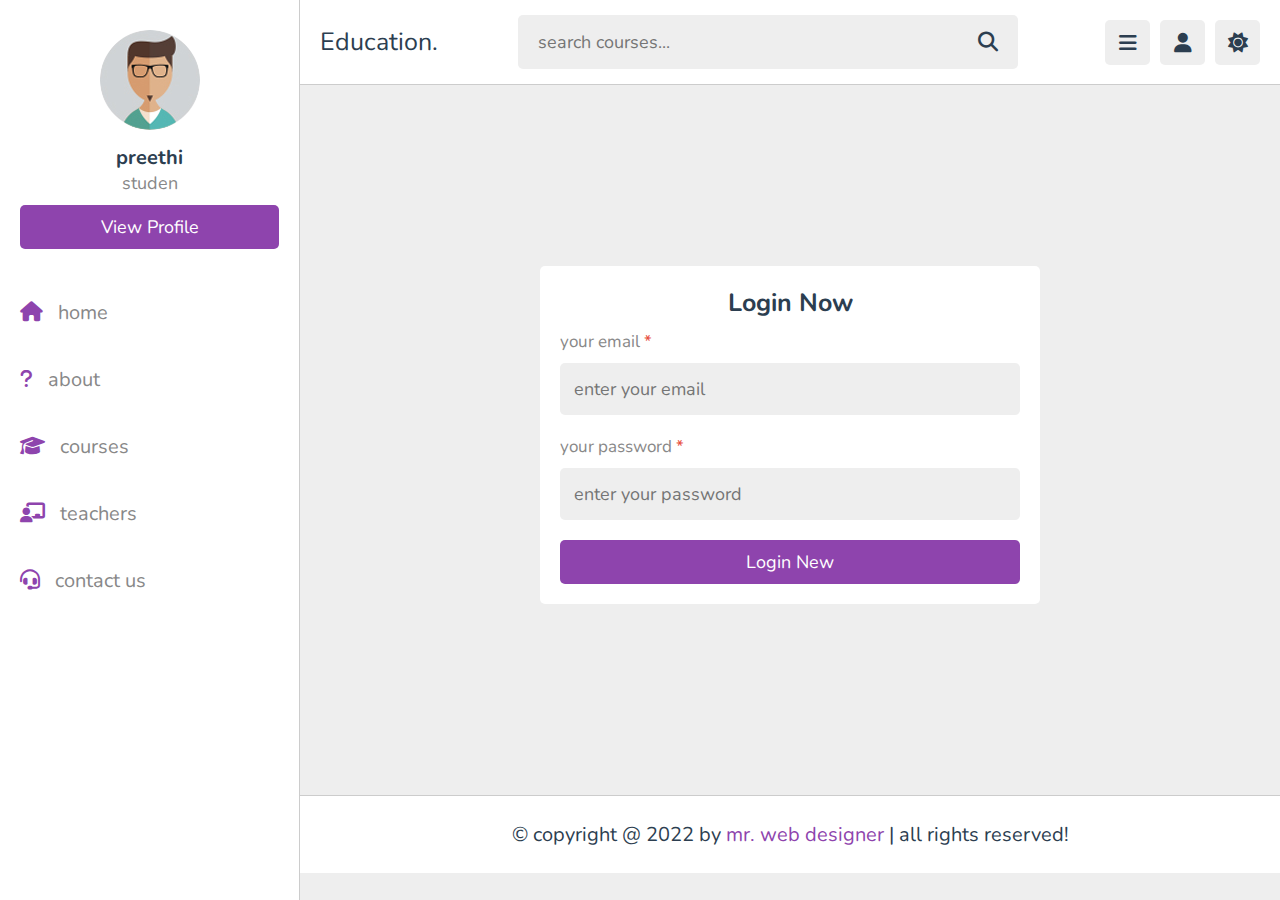
<file: desgin/login.html>
<!DOCTYPE html>
<html lang="en">
<head>
   <meta charset="UTF-8">
   <meta http-equiv="X-UA-Compatible" content="IE=edge">
   <meta name="viewport" content="width=device-width, initial-scale=1.0">
   <title>login</title>

   <!-- font awesome cdn link  -->
   <link rel="stylesheet" href="https://cdnjs.cloudflare.com/ajax/libs/font-awesome/6.1.2/css/all.min.css">

   <!-- custom css file link  -->
   <link rel="stylesheet" href="css/style.css">

</head>
<body>

<header class="header">
   
   <section class="flex">

      <a href="home.html" class="logo">Education.</a>

      <form action="search.html" method="post" class="search-form">
         <input type="text" name="search_box" required placeholder="search courses..." maxlength="100">
         <button type="submit" class="fas fa-search"></button>
      </form>

      <div class="icons">
         <div id="menu-btn" class="fas fa-bars"></div>
         <div id="search-btn" class="fas fa-search"></div>
         <div id="user-btn" class="fas fa-user"></div>
         <div id="toggle-btn" class="fas fa-sun"></div>
      </div>

      <div class="profile">
         <img src="images/pic-1.jpg" class="image" alt="">
         <h3 class="name">preethi</h3>
         <p class="role">studen</p>
         <a href="profile.html" class="btn">view profile</a>
         <div class="flex-btn">
            <a href="login.html" class="option-btn">login</a>
            <a href="register.html" class="option-btn">register</a>
         </div>
      </div>

   </section>

</header>   

<div class="side-bar">

   <div id="close-btn">
      <i class="fas fa-times"></i>
   </div>

   <div class="profile">
      <img src="images/pic-1.jpg" class="image" alt="">
      <h3 class="name">preethi</h3>
      <p class="role">studen</p>
      <a href="profile.html" class="btn">view profile</a>
   </div>

   <nav class="navbar">
      <a href="home.html"><i class="fas fa-home"></i><span>home</span></a>
      <a href="about.html"><i class="fas fa-question"></i><span>about</span></a>
      <a href="courses.html"><i class="fas fa-graduation-cap"></i><span>courses</span></a>
      <a href="teachers.html"><i class="fas fa-chalkboard-user"></i><span>teachers</span></a>
      <a href="contact.html"><i class="fas fa-headset"></i><span>contact us</span></a>
   </nav>

</div>

<section class="form-container">

   <form action="" method="post" enctype="multipart/form-data">
      <h3>login now</h3>
      <p>your email <span>*</span></p>
      <input type="email" name="email" placeholder="enter your email" required maxlength="50" class="box">
      <p>your password <span>*</span></p>
      <input type="password" name="pass" placeholder="enter your password" required maxlength="20" class="box">
      <input type="submit" value="login new" name="submit" class="btn">
   </form>

</section>















<footer class="footer">

   &copy; copyright @ 2022 by <span>mr. web designer</span> | all rights reserved!

</footer>

<!-- custom js file link  -->
<script src="js/script.js"></script>

   
</body>
</html>
</file>
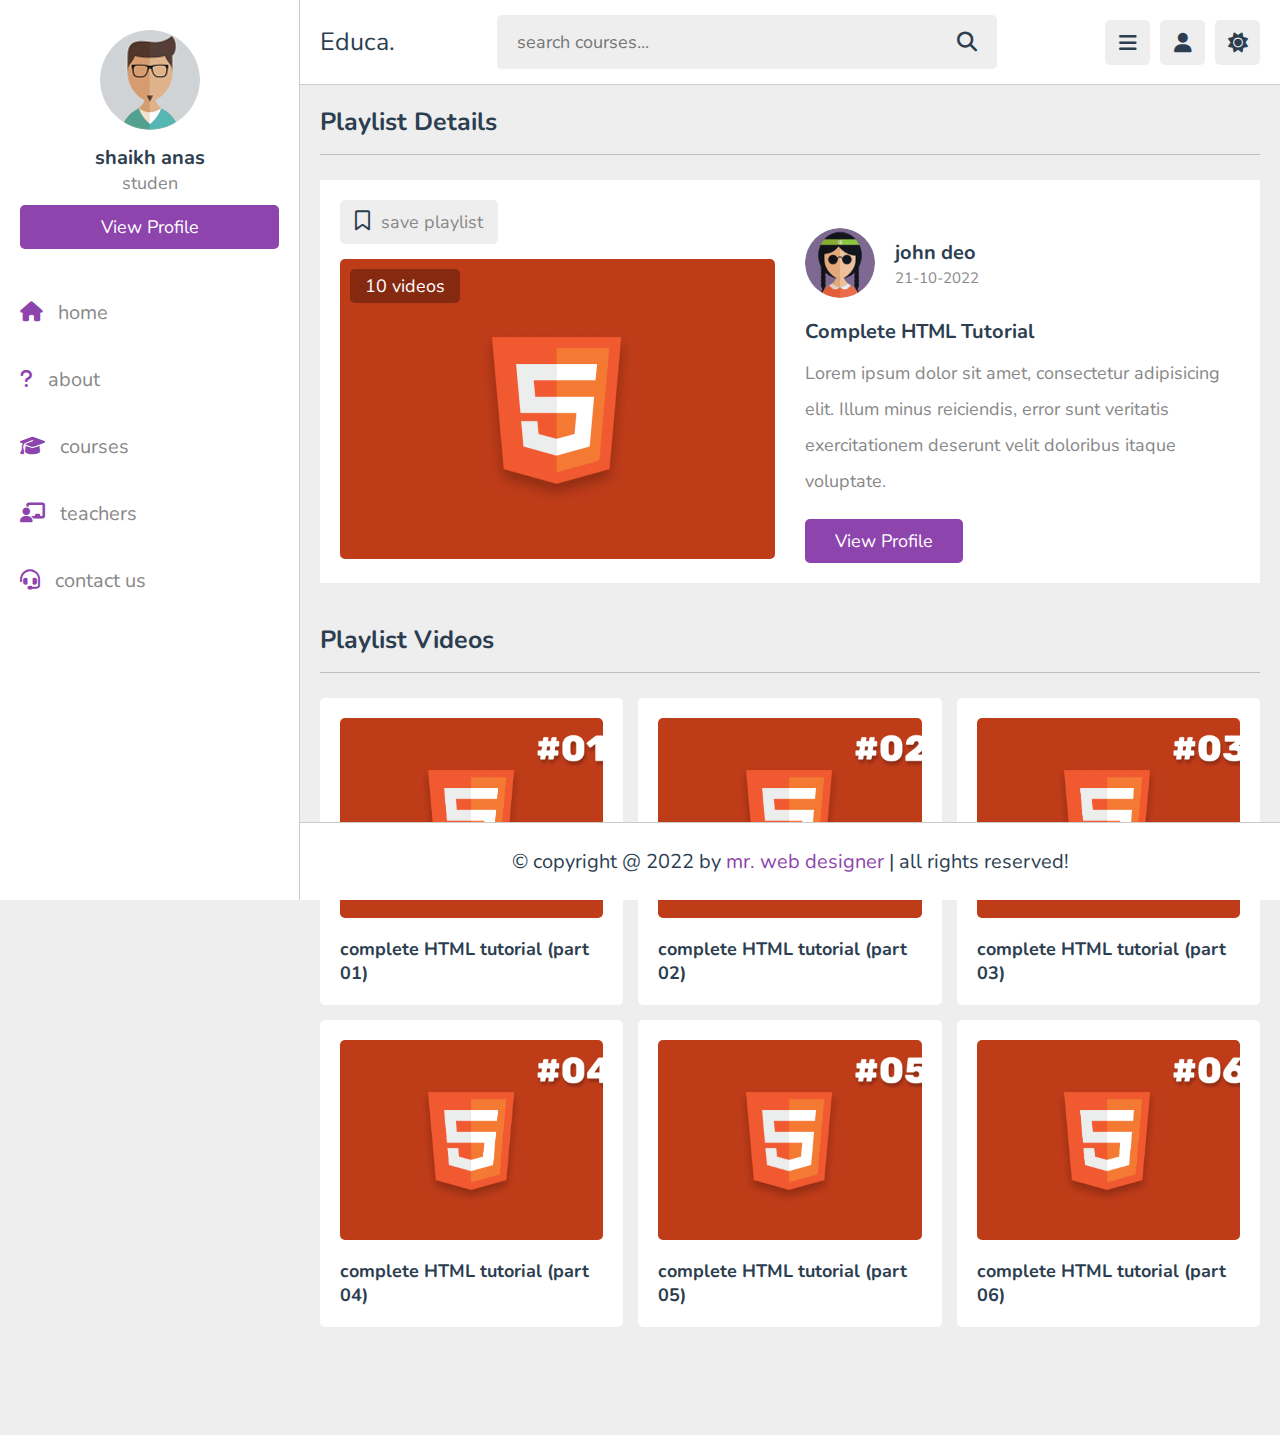
<file: desgin/playlist.html>
<!DOCTYPE html>
<html lang="en">
<head>
   <meta charset="UTF-8">
   <meta http-equiv="X-UA-Compatible" content="IE=edge">
   <meta name="viewport" content="width=device-width, initial-scale=1.0">
   <title>video playlist</title>

   <!-- font awesome cdn link  -->
   <link rel="stylesheet" href="https://cdnjs.cloudflare.com/ajax/libs/font-awesome/6.1.2/css/all.min.css">

   <!-- custom css file link  -->
   <link rel="stylesheet" href="css/style.css">

</head>
<body>

<header class="header">
   
   <section class="flex">

      <a href="home.html" class="logo">Educa.</a>

      <form action="search.html" method="post" class="search-form">
         <input type="text" name="search_box" required placeholder="search courses..." maxlength="100">
         <button type="submit" class="fas fa-search"></button>
      </form>

      <div class="icons">
         <div id="menu-btn" class="fas fa-bars"></div>
         <div id="search-btn" class="fas fa-search"></div>
         <div id="user-btn" class="fas fa-user"></div>
         <div id="toggle-btn" class="fas fa-sun"></div>
      </div>

      <div class="profile">
         <img src="images/pic-1.jpg" class="image" alt="">
         <h3 class="name">shaikh anas</h3>
         <p class="role">studen</p>
         <a href="profile.html" class="btn">view profile</a>
         <div class="flex-btn">
            <a href="login.html" class="option-btn">login</a>
            <a href="register.html" class="option-btn">register</a>
         </div>
      </div>

   </section>

</header>   

<div class="side-bar">

   <div id="close-btn">
      <i class="fas fa-times"></i>
   </div>

   <div class="profile">
      <img src="images/pic-1.jpg" class="image" alt="">
      <h3 class="name">shaikh anas</h3>
      <p class="role">studen</p>
      <a href="profile.html" class="btn">view profile</a>
   </div>

   <nav class="navbar">
      <a href="home.html"><i class="fas fa-home"></i><span>home</span></a>
      <a href="about.html"><i class="fas fa-question"></i><span>about</span></a>
      <a href="courses.html"><i class="fas fa-graduation-cap"></i><span>courses</span></a>
      <a href="teachers.html"><i class="fas fa-chalkboard-user"></i><span>teachers</span></a>
      <a href="contact.html"><i class="fas fa-headset"></i><span>contact us</span></a>
   </nav>

</div>

<section class="playlist-details">

   <h1 class="heading">playlist details</h1>

   <div class="row">

      <div class="column">
         <form action="" method="post" class="save-playlist">
            <button type="submit"><i class="far fa-bookmark"></i> <span>save playlist</span></button>
         </form>
   
         <div class="thumb">
            <img src="images/thumb-1.png" alt="">
            <span>10 videos</span>
         </div>
      </div>
      <div class="column">
         <div class="tutor">
            <img src="images/pic-2.jpg" alt="">
            <div>
               <h3>john deo</h3>
               <span>21-10-2022</span>
            </div>
         </div>
   
         <div class="details">
            <h3>complete HTML tutorial</h3>
            <p>Lorem ipsum dolor sit amet, consectetur adipisicing elit. Illum minus reiciendis, error sunt veritatis exercitationem deserunt velit doloribus itaque voluptate.</p>
            <a href="teacher_profile.html" class="inline-btn">view profile</a>
         </div>
      </div>
   </div>

</section>

<section class="playlist-videos">

   <h1 class="heading">playlist videos</h1>

   <div class="box-container">

      <a class="box" href="watch-video.html">
         <i class="fas fa-play"></i>
         <img src="images/post-1-1.png" alt="">
         <h3>complete HTML tutorial (part 01)</h3>
      </a>

      <a class="box" href="watch-video.html">
         <i class="fas fa-play"></i>
         <img src="images/post-1-2.png" alt="">
         <h3>complete HTML tutorial (part 02)</h3>
      </a>

      <a class="box" href="watch-video.html">
         <i class="fas fa-play"></i>
         <img src="images/post-1-3.png" alt="">
         <h3>complete HTML tutorial (part 03)</h3>
      </a>

      <a class="box" href="watch-video.html">
         <i class="fas fa-play"></i>
         <img src="images/post-1-4.png" alt="">
         <h3>complete HTML tutorial (part 04)</h3>
      </a>

      <a class="box" href="watch-video.html">
         <i class="fas fa-play"></i>
         <img src="images/post-1-5.png" alt="">
         <h3>complete HTML tutorial (part 05)</h3>
      </a>

      <a class="box" href="watch-video.html">
         <i class="fas fa-play"></i>
         <img src="images/post-1-6.png" alt="">
         <h3>complete HTML tutorial (part 06)</h3>
      </a>

   </div>

</section>













<footer class="footer">

   &copy; copyright @ 2022 by <span>mr. web designer</span> | all rights reserved!

</footer>

<!-- custom js file link  -->
<script src="js/script.js"></script>

   
</body>
</html>
</file>
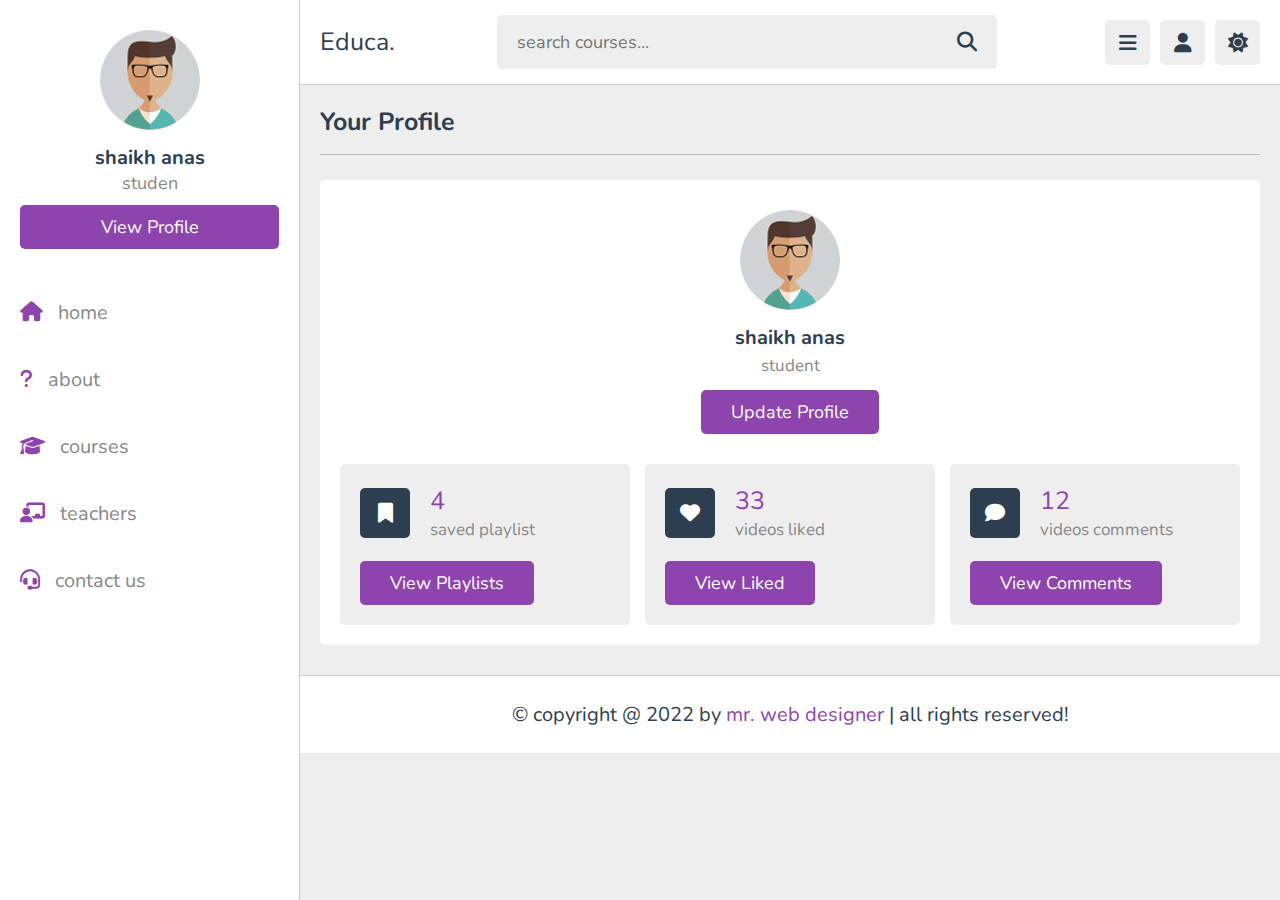
<file: desgin/profile.html>
<!DOCTYPE html>
<html lang="en">
<head>
   <meta charset="UTF-8">
   <meta http-equiv="X-UA-Compatible" content="IE=edge">
   <meta name="viewport" content="width=device-width, initial-scale=1.0">
   <title>profile</title>

   <!-- font awesome cdn link  -->
   <link rel="stylesheet" href="https://cdnjs.cloudflare.com/ajax/libs/font-awesome/6.1.2/css/all.min.css">

   <!-- custom css file link  -->
   <link rel="stylesheet" href="css/style.css">

</head>
<body>

<header class="header">
   
   <section class="flex">

      <a href="home.html" class="logo">Educa.</a>

      <form action="search.html" method="post" class="search-form">
         <input type="text" name="search_box" required placeholder="search courses..." maxlength="100">
         <button type="submit" class="fas fa-search"></button>
      </form>

      <div class="icons">
         <div id="menu-btn" class="fas fa-bars"></div>
         <div id="search-btn" class="fas fa-search"></div>
         <div id="user-btn" class="fas fa-user"></div>
         <div id="toggle-btn" class="fas fa-sun"></div>
      </div>

      <div class="profile">
         <img src="images/pic-1.jpg" class="image" alt="">
         <h3 class="name">shaikh anas</h3>
         <p class="role">studen</p>
         <a href="profile.html" class="btn">view profile</a>
         <div class="flex-btn">
            <a href="login.html" class="option-btn">login</a>
            <a href="register.html" class="option-btn">register</a>
         </div>
      </div>

   </section>

</header>   

<div class="side-bar">

   <div id="close-btn">
      <i class="fas fa-times"></i>
   </div>

   <div class="profile">
      <img src="images/pic-1.jpg" class="image" alt="">
      <h3 class="name">shaikh anas</h3>
      <p class="role">studen</p>
      <a href="profile.html" class="btn">view profile</a>
   </div>

   <nav class="navbar">
      <a href="home.html"><i class="fas fa-home"></i><span>home</span></a>
      <a href="about.html"><i class="fas fa-question"></i><span>about</span></a>
      <a href="courses.html"><i class="fas fa-graduation-cap"></i><span>courses</span></a>
      <a href="teachers.html"><i class="fas fa-chalkboard-user"></i><span>teachers</span></a>
      <a href="contact.html"><i class="fas fa-headset"></i><span>contact us</span></a>
   </nav>

</div>

<section class="user-profile">

   <h1 class="heading">your profile</h1>

   <div class="info">

      <div class="user">
         <img src="images/pic-1.jpg" alt="">
         <h3>shaikh anas</h3>
         <p>student</p>
         <a href="update.html" class="inline-btn">update profile</a>
      </div>
   
      <div class="box-container">
   
         <div class="box">
            <div class="flex">
               <i class="fas fa-bookmark"></i>
               <div>
                  <span>4</span>
                  <p>saved playlist</p>
               </div>
            </div>
            <a href="#" class="inline-btn">view playlists</a>
         </div>
   
         <div class="box">
            <div class="flex">
               <i class="fas fa-heart"></i>
               <div>
                  <span>33</span>
                  <p>videos liked</p>
               </div>
            </div>
            <a href="#" class="inline-btn">view liked</a>
         </div>
   
         <div class="box">
            <div class="flex">
               <i class="fas fa-comment"></i>
               <div>
                  <span>12</span>
                  <p>videos comments</p>
               </div>
            </div>
            <a href="#" class="inline-btn">view comments</a>
         </div>
   
      </div>
   </div>

</section>














<footer class="footer">

   &copy; copyright @ 2022 by <span>mr. web designer</span> | all rights reserved!

</footer>

<!-- custom js file link  -->
<script src="js/script.js"></script>

   
</body>
</html>
</file>
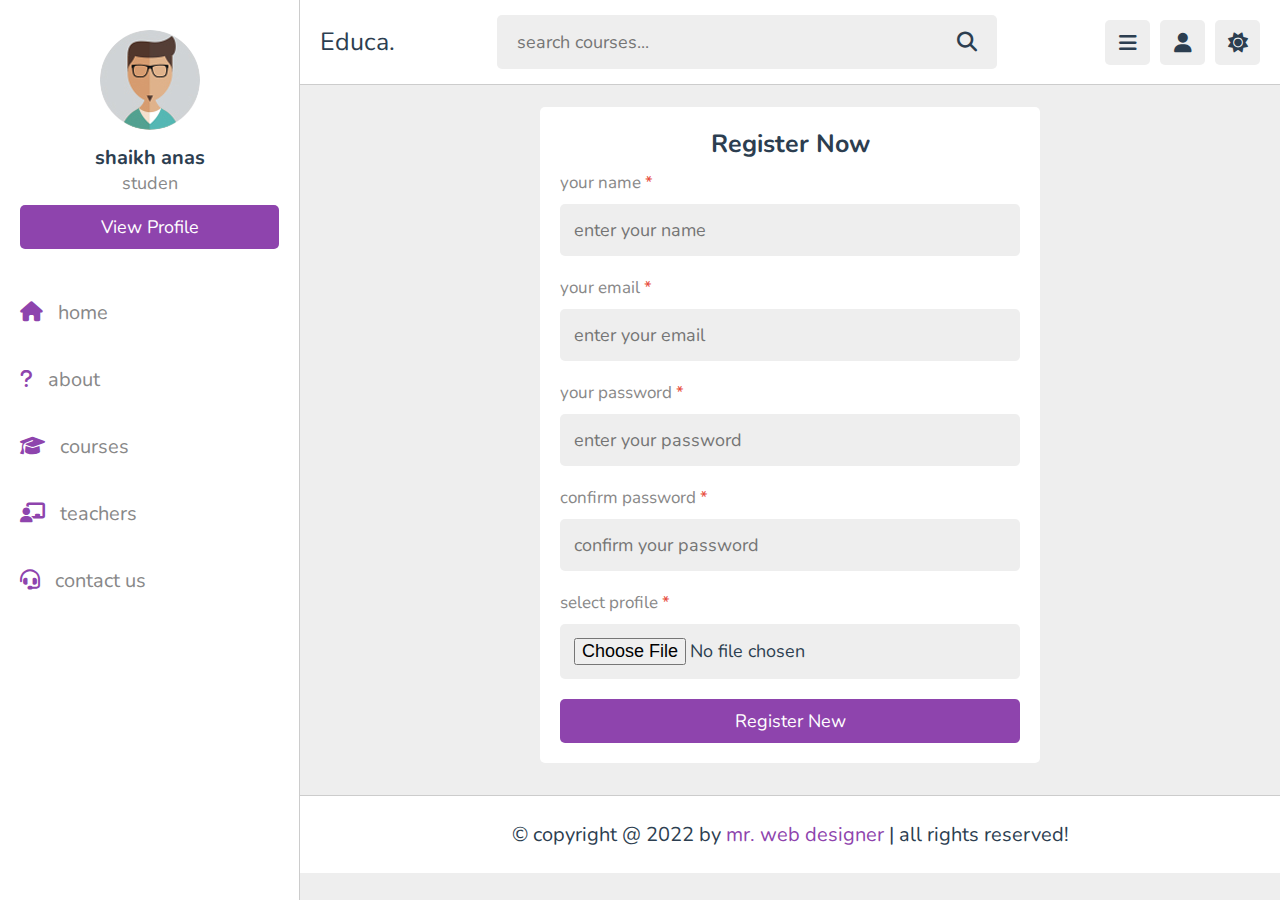
<file: desgin/register.html>
<!DOCTYPE html>
<html lang="en">
<head>
   <meta charset="UTF-8">
   <meta http-equiv="X-UA-Compatible" content="IE=edge">
   <meta name="viewport" content="width=device-width, initial-scale=1.0">
   <title>register</title>

   <!-- font awesome cdn link  -->
   <link rel="stylesheet" href="https://cdnjs.cloudflare.com/ajax/libs/font-awesome/6.1.2/css/all.min.css">

   <!-- custom css file link  -->
   <link rel="stylesheet" href="css/style.css">

</head>
<body>

<header class="header">
   
   <section class="flex">

      <a href="home.html" class="logo">Educa.</a>

      <form action="search.html" method="post" class="search-form">
         <input type="text" name="search_box" required placeholder="search courses..." maxlength="100">
         <button type="submit" class="fas fa-search"></button>
      </form>

      <div class="icons">
         <div id="menu-btn" class="fas fa-bars"></div>
         <div id="search-btn" class="fas fa-search"></div>
         <div id="user-btn" class="fas fa-user"></div>
         <div id="toggle-btn" class="fas fa-sun"></div>
      </div>

      <div class="profile">
         <img src="images/pic-1.jpg" class="image" alt="">
         <h3 class="name">shaikh anas</h3>
         <p class="role">studen</p>
         <a href="profile.html" class="btn">view profile</a>
         <div class="flex-btn">
            <a href="login.html" class="option-btn">login</a>
            <a href="register.html" class="option-btn">register</a>
         </div>
      </div>

   </section>

</header>   

<div class="side-bar">

   <div id="close-btn">
      <i class="fas fa-times"></i>
   </div>

   <div class="profile">
      <img src="images/pic-1.jpg" class="image" alt="">
      <h3 class="name">shaikh anas</h3>
      <p class="role">studen</p>
      <a href="profile.html" class="btn">view profile</a>
   </div>

   <nav class="navbar">
      <a href="home.html"><i class="fas fa-home"></i><span>home</span></a>
      <a href="about.html"><i class="fas fa-question"></i><span>about</span></a>
      <a href="courses.html"><i class="fas fa-graduation-cap"></i><span>courses</span></a>
      <a href="teachers.html"><i class="fas fa-chalkboard-user"></i><span>teachers</span></a>
      <a href="contact.html"><i class="fas fa-headset"></i><span>contact us</span></a>
   </nav>

</div>

<section class="form-container">

   <form action="" method="post" enctype="multipart/form-data">
      <h3>register now</h3>
      <p>your name <span>*</span></p>
      <input type="text" name="name" placeholder="enter your name" required maxlength="50" class="box">
      <p>your email <span>*</span></p>
      <input type="email" name="email" placeholder="enter your email" required maxlength="50" class="box">
      <p>your password <span>*</span></p>
      <input type="password" name="pass" placeholder="enter your password" required maxlength="20" class="box">
      <p>confirm password <span>*</span></p>
      <input type="password" name="c_pass" placeholder="confirm your password" required maxlength="20" class="box">
      <p>select profile <span>*</span></p>
      <input type="file" accept="image/*" required class="box">
      <input type="submit" value="register new" name="submit" class="btn">
   </form>

</section>















<footer class="footer">

   &copy; copyright @ 2022 by <span>mr. web designer</span> | all rights reserved!

</footer>

<!-- custom js file link  -->
<script src="js/script.js"></script>

   
</body>
</html>
</file>
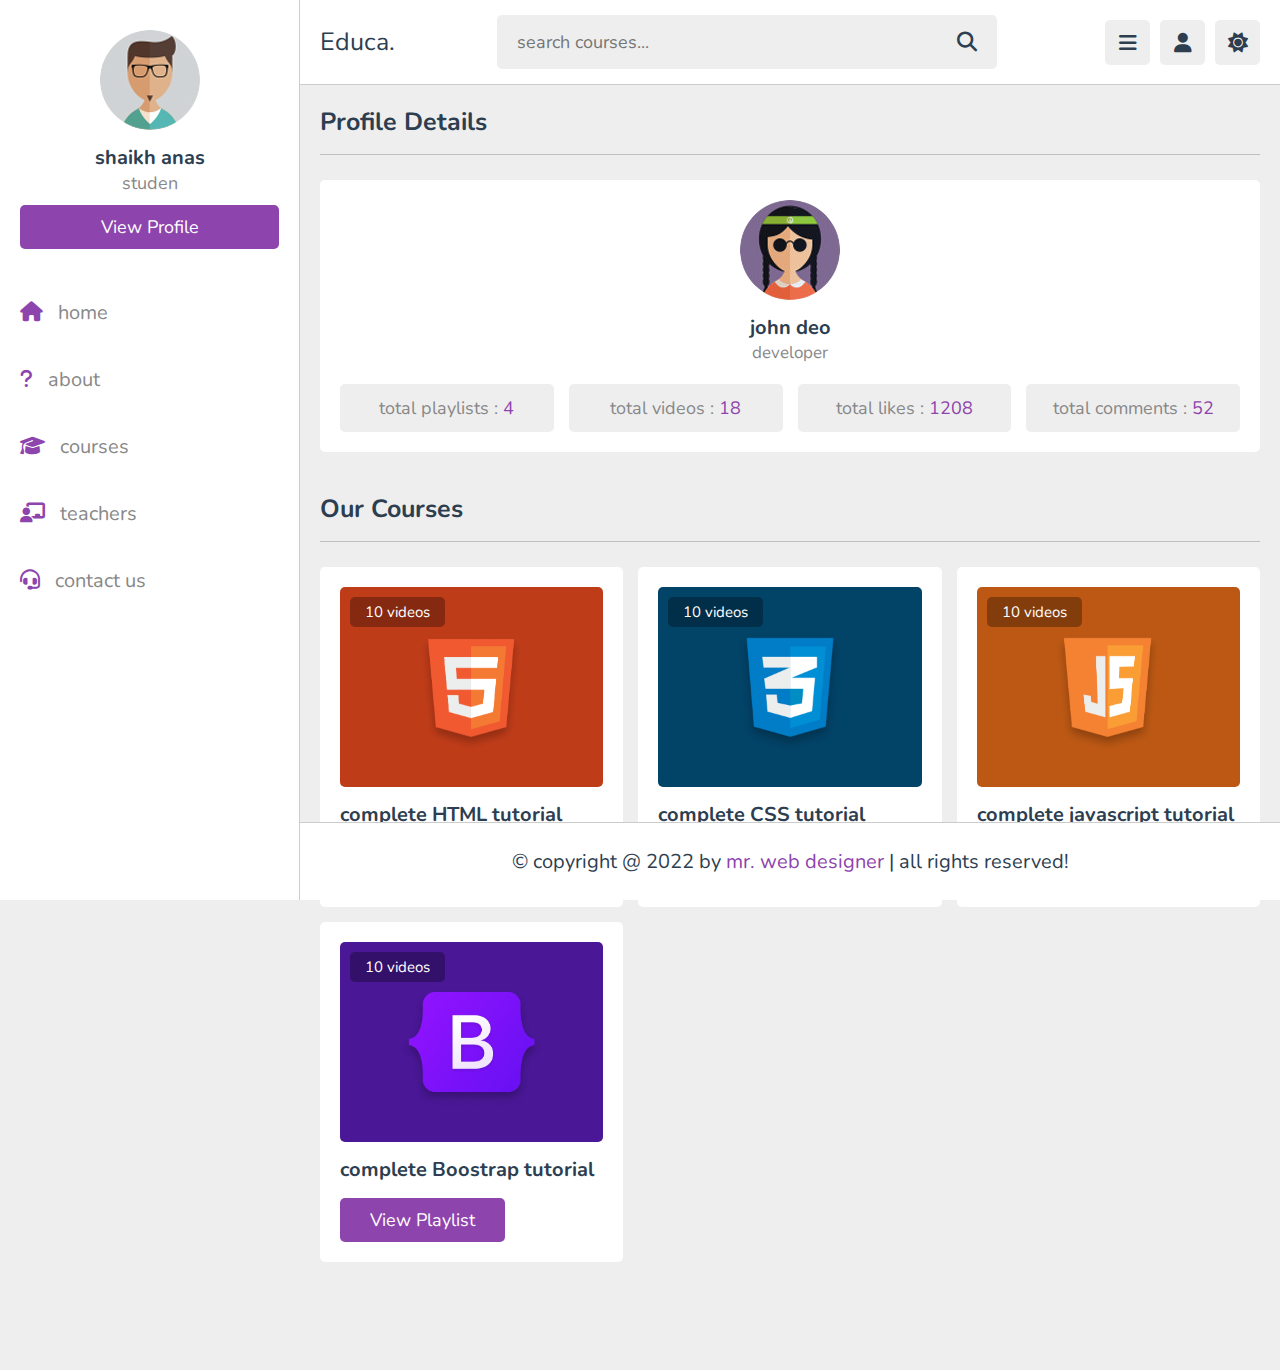
<file: desgin/teacher_profile.html>
<!DOCTYPE html>
<html lang="en">
<head>
   <meta charset="UTF-8">
   <meta http-equiv="X-UA-Compatible" content="IE=edge">
   <meta name="viewport" content="width=device-width, initial-scale=1.0">
   <title>tutor profile</title>

   <!-- font awesome cdn link  -->
   <link rel="stylesheet" href="https://cdnjs.cloudflare.com/ajax/libs/font-awesome/6.1.2/css/all.min.css">

   <!-- custom css file link  -->
   <link rel="stylesheet" href="css/style.css">

</head>
<body>

<header class="header">
   
   <section class="flex">

      <a href="home.html" class="logo">Educa.</a>

      <form action="search.html" method="post" class="search-form">
         <input type="text" name="search_box" required placeholder="search courses..." maxlength="100">
         <button type="submit" class="fas fa-search"></button>
      </form>

      <div class="icons">
         <div id="menu-btn" class="fas fa-bars"></div>
         <div id="search-btn" class="fas fa-search"></div>
         <div id="user-btn" class="fas fa-user"></div>
         <div id="toggle-btn" class="fas fa-sun"></div>
      </div>

      <div class="profile">
         <img src="images/pic-1.jpg" class="image" alt="">
         <h3 class="name">shaikh anas</h3>
         <p class="role">studen</p>
         <a href="profile.html" class="btn">view profile</a>
         <div class="flex-btn">
            <a href="login.html" class="option-btn">login</a>
            <a href="register.html" class="option-btn">register</a>
         </div>
      </div>

   </section>

</header>   

<div class="side-bar">

   <div id="close-btn">
      <i class="fas fa-times"></i>
   </div>

   <div class="profile">
      <img src="images/pic-1.jpg" class="image" alt="">
      <h3 class="name">shaikh anas</h3>
      <p class="role">studen</p>
      <a href="profile.html" class="btn">view profile</a>
   </div>

   <nav class="navbar">
      <a href="home.html"><i class="fas fa-home"></i><span>home</span></a>
      <a href="about.html"><i class="fas fa-question"></i><span>about</span></a>
      <a href="courses.html"><i class="fas fa-graduation-cap"></i><span>courses</span></a>
      <a href="teachers.html"><i class="fas fa-chalkboard-user"></i><span>teachers</span></a>
      <a href="contact.html"><i class="fas fa-headset"></i><span>contact us</span></a>
   </nav>

</div>

<section class="teacher-profile">

   <h1 class="heading">profile details</h1>

   <div class="details">
      <div class="tutor">
         <img src="images/pic-2.jpg" alt="">
         <h3>john deo</h3>
         <span>developer</span>
      </div>
      <div class="flex">
         <p>total playlists : <span>4</span></p>
         <p>total videos : <span>18</span></p>
         <p>total likes : <span>1208</span></p>
         <p>total comments : <span>52</span></p>
      </div>
   </div>

</section>

<section class="courses">

   <h1 class="heading">our courses</h1>

   <div class="box-container">

      <div class="box">
         <div class="thumb">
            <img src="images/thumb-1.png" alt="">
            <span>10 videos</span>
         </div>
         <h3 class="title">complete HTML tutorial</h3>
         <a href="playlist.html" class="inline-btn">view playlist</a>
      </div>

      <div class="box">
         <div class="thumb">
            <img src="images/thumb-2.png" alt="">
            <span>10 videos</span>
         </div>
         <h3 class="title">complete CSS tutorial</h3>
         <a href="playlist.html" class="inline-btn">view playlist</a>
      </div>

      <div class="box">
         <div class="thumb">
            <img src="images/thumb-3.png" alt="">
            <span>10 videos</span>
         </div>
         <h3 class="title">complete javascript tutorial</h3>
         <a href="playlist.html" class="inline-btn">view playlist</a>
      </div>

      <div class="box">
         <div class="thumb">
            <img src="images/thumb-4.png" alt="">
            <span>10 videos</span>
         </div>
         <h3 class="title">complete Boostrap tutorial</h3>
         <a href="playlist.html" class="inline-btn">view playlist</a>
      </div>

   </div>

</section>












<footer class="footer">

   &copy; copyright @ 2022 by <span>mr. web designer</span> | all rights reserved!

</footer>

<!-- custom js file link  -->
<script src="js/script.js"></script>

   
</body>
</html>
</file>
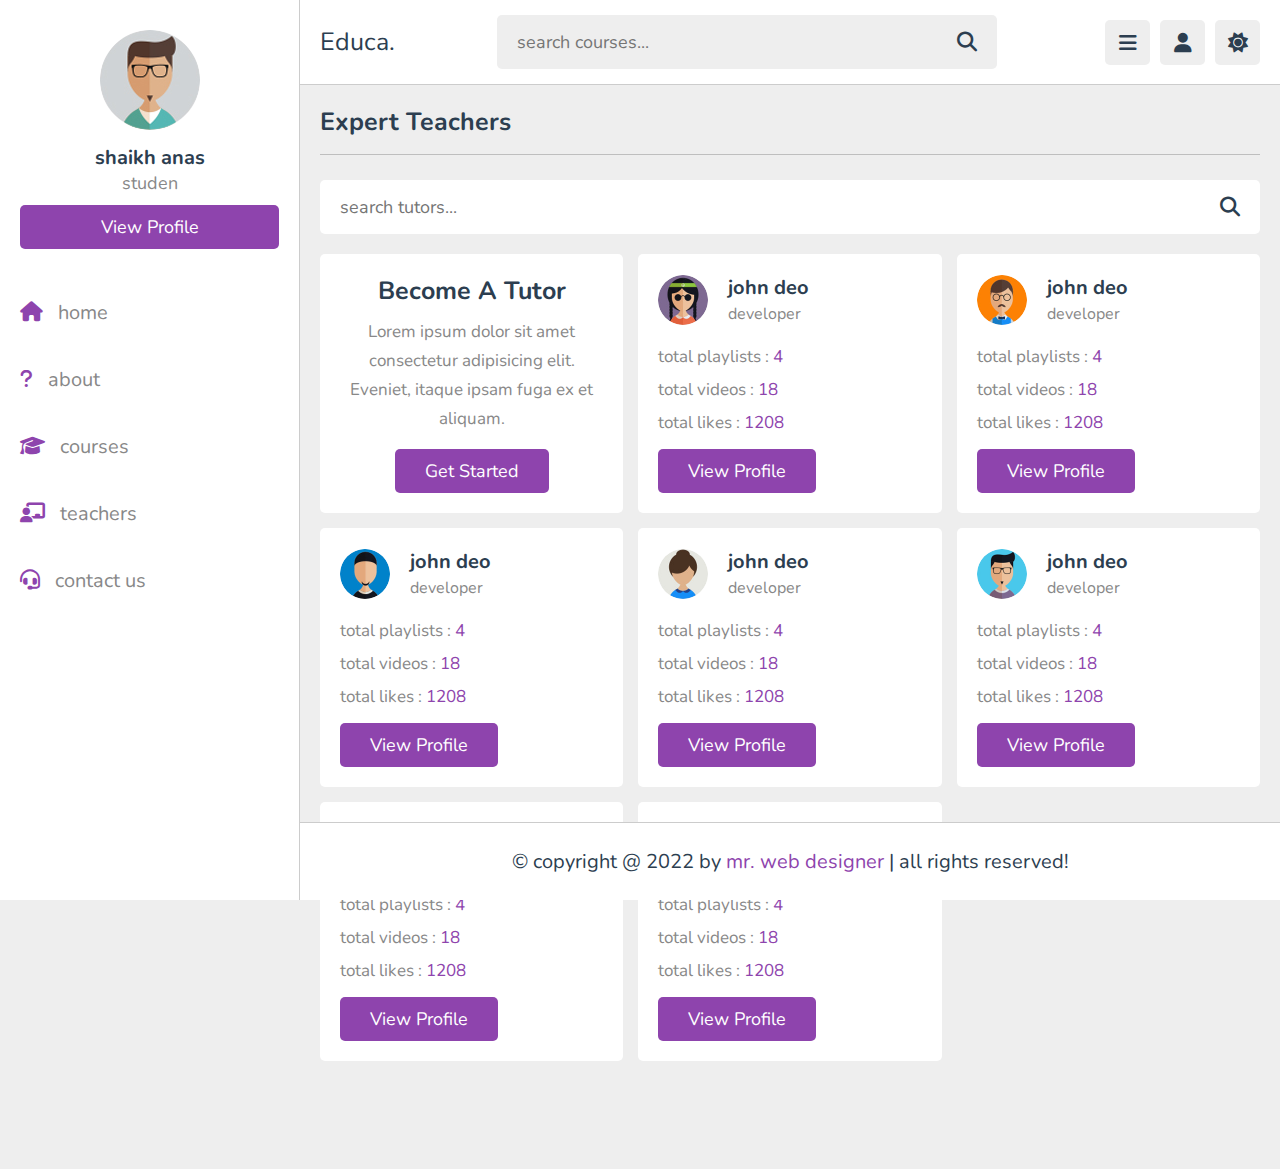
<file: desgin/teachers.html>
<!DOCTYPE html>
<html lang="en">
<head>
   <meta charset="UTF-8">
   <meta http-equiv="X-UA-Compatible" content="IE=edge">
   <meta name="viewport" content="width=device-width, initial-scale=1.0">
   <title>teachers</title>

   <!-- font awesome cdn link  -->
   <link rel="stylesheet" href="https://cdnjs.cloudflare.com/ajax/libs/font-awesome/6.1.2/css/all.min.css">

   <!-- custom css file link  -->
   <link rel="stylesheet" href="css/style.css">

</head>
<body>

<header class="header">
   
   <section class="flex">

      <a href="home.html" class="logo">Educa.</a>

      <form action="search.html" method="post" class="search-form">
         <input type="text" name="search_box" required placeholder="search courses..." maxlength="100">
         <button type="submit" class="fas fa-search"></button>
      </form>

      <div class="icons">
         <div id="menu-btn" class="fas fa-bars"></div>
         <div id="search-btn" class="fas fa-search"></div>
         <div id="user-btn" class="fas fa-user"></div>
         <div id="toggle-btn" class="fas fa-sun"></div>
      </div>

      <div class="profile">
         <img src="images/pic-1.jpg" class="image" alt="">
         <h3 class="name">shaikh anas</h3>
         <p class="role">studen</p>
         <a href="profile.html" class="btn">view profile</a>
         <div class="flex-btn">
            <a href="login.html" class="option-btn">login</a>
            <a href="register.html" class="option-btn">register</a>
         </div>
      </div>

   </section>

</header>   

<div class="side-bar">

   <div id="close-btn">
      <i class="fas fa-times"></i>
   </div>

   <div class="profile">
      <img src="images/pic-1.jpg" class="image" alt="">
      <h3 class="name">shaikh anas</h3>
      <p class="role">studen</p>
      <a href="profile.html" class="btn">view profile</a>
   </div>

   <nav class="navbar">
      <a href="home.html"><i class="fas fa-home"></i><span>home</span></a>
      <a href="about.html"><i class="fas fa-question"></i><span>about</span></a>
      <a href="courses.html"><i class="fas fa-graduation-cap"></i><span>courses</span></a>
      <a href="teachers.html"><i class="fas fa-chalkboard-user"></i><span>teachers</span></a>
      <a href="contact.html"><i class="fas fa-headset"></i><span>contact us</span></a>
   </nav>

</div>

<section class="teachers">

   <h1 class="heading">expert teachers</h1>

   <form action="" method="post" class="search-tutor">
      <input type="text" name="search_box" placeholder="search tutors..." required maxlength="100">
      <button type="submit" class="fas fa-search" name="search_tutor"></button>
   </form>

   <div class="box-container">

      <div class="box offer">
         <h3>become a tutor</h3>
         <p>Lorem ipsum dolor sit amet consectetur adipisicing elit. Eveniet, itaque ipsam fuga ex et aliquam.</p>
         <a href="register.html" class="inline-btn">get started</a>
      </div>

      <div class="box">
         <div class="tutor">
            <img src="images/pic-2.jpg" alt="">
            <div>
               <h3>john deo</h3>
               <span>developer</span>
            </div>
         </div>
         <p>total playlists : <span>4</span></p>
         <p>total videos : <span>18</span></p>
         <p>total likes : <span>1208</span></p>
         <a href="teacher_profile.html" class="inline-btn">view profile</a>
      </div>

      <div class="box">
         <div class="tutor">
            <img src="images/pic-3.jpg" alt="">
            <div>
               <h3>john deo</h3>
               <span>developer</span>
            </div>
         </div>
         <p>total playlists : <span>4</span></p>
         <p>total videos : <span>18</span></p>
         <p>total likes : <span>1208</span></p>
         <a href="teacher_profile.html" class="inline-btn">view profile</a>
      </div>

      <div class="box">
         <div class="tutor">
            <img src="images/pic-4.jpg" alt="">
            <div>
               <h3>john deo</h3>
               <span>developer</span>
            </div>
         </div>
         <p>total playlists : <span>4</span></p>
         <p>total videos : <span>18</span></p>
         <p>total likes : <span>1208</span></p>
         <a href="teacher_profile.html" class="inline-btn">view profile</a>
      </div>

      <div class="box">
         <div class="tutor">
            <img src="images/pic-5.jpg" alt="">
            <div>
               <h3>john deo</h3>
               <span>developer</span>
            </div>
         </div>
         <p>total playlists : <span>4</span></p>
         <p>total videos : <span>18</span></p>
         <p>total likes : <span>1208</span></p>
         <a href="teacher_profile.html" class="inline-btn">view profile</a>
      </div>

      <div class="box">
         <div class="tutor">
            <img src="images/pic-6.jpg" alt="">
            <div>
               <h3>john deo</h3>
               <span>developer</span>
            </div>
         </div>
         <p>total playlists : <span>4</span></p>
         <p>total videos : <span>18</span></p>
         <p>total likes : <span>1208</span></p>
         <a href="teacher_profile.html" class="inline-btn">view profile</a>
      </div>

      <div class="box">
         <div class="tutor">
            <img src="images/pic-7.jpg" alt="">
            <div>
               <h3>john deo</h3>
               <span>developer</span>
            </div>
         </div>
         <p>total playlists : <span>4</span></p>
         <p>total videos : <span>18</span></p>
         <p>total likes : <span>1208</span></p>
         <a href="teacher_profile.html" class="inline-btn">view profile</a>
      </div>

      <div class="box">
         <div class="tutor">
            <img src="images/pic-8.jpg" alt="">
            <div>
               <h3>john deo</h3>
               <span>developer</span>
            </div>
         </div>
         <p>total playlists : <span>4</span></p>
         <p>total videos : <span>18</span></p>
         <p>total likes : <span>1208</span></p>
         <a href="teacher_profile.html" class="inline-btn">view profile</a>
      </div>

   </div>

</section>














<footer class="footer">

   &copy; copyright @ 2022 by <span>mr. web designer</span> | all rights reserved!

</footer>

<!-- custom js file link  -->
<script src="js/script.js"></script>

   
</body>
</html>
</file>
<file: desgin/css/style.css>
@import url('https://fonts.googleapis.com/css2?family=Nunito:wght@200;300;400;500;600;700&display=swap');

:root{
   --main-color:#8e44ad;
   --red:#e74c3c;
   --orange:#f39c12;
   --light-color:#888;
   --light-bg:#eee;
   --black:#2c3e50;
   --white:#fff;
   --border:.1rem solid rgba(0,0,0,.2);
}

*{
   font-family: 'Nunito', sans-serif;
   margin:0; padding:0;
   box-sizing: border-box;
   outline: none; border:none;
   text-decoration: none;
}

*::selection{
   background-color: var(--main-color);
   color:#fff;
}

html{
   font-size: 62.5%;
   overflow-x: hidden;
}

html::-webkit-scrollbar{
   width: 1rem;
   height: .5rem;
}

html::-webkit-scrollbar-track{
   background-color: transparent;
}

html::-webkit-scrollbar-thumb{
   background-color: var(--main-color);
}

body{
   background-color: var(--light-bg);
   padding-left: 30rem;
}

body.dark{
   --light-color:#aaa;
   --light-bg:#333;
   --black:#fff;
   --white:#222;
   --border:.1rem solid rgba(255,255,255,.2);
}

body.active{
   padding-left: 0;
}

section{
   padding:2rem;
   margin: 0 auto;
   max-width: 1200px;
}

.heading{
   font-size: 2.5rem;
   color:var(--black);
   margin-bottom: 2.5rem;
   border-bottom: var(--border);
   padding-bottom: 1.5rem;
   text-transform: capitalize;
}

.inline-btn,
.inline-option-btn,
.inline-delete-btn,
.btn,
.delete-btn,
.option-btn{
   border-radius: .5rem;
   color:#fff;
   font-size: 1.8rem;
   cursor: pointer;
   text-transform: capitalize;
   padding:1rem 3rem;
   text-align: center;
   margin-top: 1rem;
}

.btn,
.delete-btn,
.option-btn{
   display: block;
   width: 100%;
}

.inline-btn,
.inline-option-btn,
.inline-delete-btn{
   display: inline-block;
}

.btn,
.inline-btn{
   background-color: var(--main-color);
}

.option-btn,
.inline-option-btn{
   background-color:var(--orange);
}

.delete-btn,
.inline-delete-btn{
   background-color: var(--red);
}

.inline-btn:hover,
.inline-option-btn:hover,
.inline-delete-btn:hover,
.btn:hover,
.delete-btn:hover,
.option-btn:hover{
   background-color: var(--black);
   color: var(--white);
}

.flex-btn{
   display: flex;
   gap: 1rem;
}

.header{
   position: sticky;
   top:0; left:0; right: 0;
   background-color: var(--white);
   z-index: 1000;
   border-bottom: var(--border);
}

.header .flex{
   display: flex;
   align-items: center;
   justify-content: space-between;
   position: relative;
   padding: 1.5rem 2rem;
}

.header .flex .logo{
   font-size: 2.5rem;
   color: var(--black);
}

.header .flex .search-form{
   width: 50rem;
   border-radius: .5rem;
   background-color: var(--light-bg);
   padding:1.5rem 2rem;
   display: flex;
   gap:2rem;

}

.header .flex .search-form input{
   width: 100%;
   font-size: 1.8rem;
   color:var(--black);
   background:none;
}

.header .flex .search-form button{
   background:none;
   font-size: 2rem;
   cursor: pointer;
   color:var(--black);
}

.header .flex .search-form button:hover{
   color: var(--main-color);
}

.header .flex .icons div{
   font-size: 2rem;
   color:var(--black);
   background-color: var(--light-bg);
   border-radius: .5rem;
   height: 4.5rem;
   width: 4.5rem;
   line-height: 4.5rem;
   cursor: pointer;
   text-align: center;
   margin-left: .7rem;
}

.header .flex .icons div:hover{
   background-color: var(--black);
   color:var(--white);
}

.header .flex .profile{
   position: absolute;
   top:120%; right: 2rem;
   background-color: var(--white);
   border-radius: .5rem;
   padding: 1.5rem;
   text-align: center;
   overflow: hidden;
   transform-origin: top right;
   transform: scale(0);
   transition: .2s linear;
   width: 30rem;
}

.header .flex .profile.active{
   transform: scale(1);
}

.header .flex .profile .image{
   height: 10rem;
   width: 10rem;
   border-radius: 50%;
   object-fit: contain;
   margin-bottom: 1rem;
}

.header .flex .profile .name{
   font-size: 2rem;
   color:var(--black);
   overflow: hidden;
   text-overflow: ellipsis;
   white-space: nowrap;
}

.header .flex .profile .role{
   font-size: 1.8rem;
   color: var(--light-color);
}

#search-btn{
   display: none;
}

.side-bar{
   position: fixed;
   top: 0; left: 0;
   width: 30rem;
   background-color: var(--white);
   height: 100vh;
   border-right: var(--border);
   z-index: 1200;
}

.side-bar #close-btn{
   text-align: right;
   padding: 2rem;
   display: none;
}

.side-bar #close-btn i{
   text-align: right;
   font-size: 2.5rem;
   background:var(--red);
   border-radius: .5rem;
   color:var(--white);
   cursor: pointer;
   height: 4.5rem;
   width: 4.5rem;
   line-height: 4.5rem;
   text-align: center;
}

.side-bar #close-btn i:hover{
   background-color: var(--black);
}

.side-bar .profile{
   padding:3rem 2rem;
   text-align: center;
}

.side-bar .profile .image{
   height: 10rem;
   width: 10rem;
   border-radius: 50%;
   object-fit: contain;
   margin-bottom: 1rem;
}

.side-bar .profile .name{
   font-size: 2rem;
   color:var(--black);
   overflow: hidden;
   text-overflow: ellipsis;
   white-space: nowrap;
}

.side-bar .profile .role{
   font-size: 1.8rem;
   color: var(--light-color);
}

.side-bar .navbar a{
   display: block;
   padding: 2rem;
   font-size: 2rem;
}

.side-bar .navbar a i{
   margin-right: 1.5rem;
   color:var(--main-color);
   transition: .2s linear;
}

.side-bar .navbar a span{
   color:var(--light-color);
}

.side-bar .navbar a:hover{
   background-color: var(--light-bg);
}

.side-bar .navbar a:hover i{
   margin-right: 2.5rem;
}

.side-bar.active{
   left: -30rem;
}

.home-grid .box-container{
   display: grid;
   grid-template-columns: repeat(auto-fit, 27.5rem);
   gap:1.5rem;
   justify-content: center;
   align-items: flex-start;
}

.home-grid .box-container .box{
   background-color: var(--white);
   border-radius: .5rem;
   padding:2rem;
}

.home-grid .box-container .box .title{
   font-size: 2rem;
   color: var(--black);
   text-transform: capitalize;
}

.home-grid .box-container .box .flex{
   display: flex;
   flex-wrap: wrap;
   gap: 1.5rem;
   margin-top: 2rem;
}

.home-grid .box-container .flex a{
   background-color: var(--light-bg);
   border-radius: .5rem;
   padding: 1rem 1.5rem;
   font-size: 1.5rem;
}

.home-grid .box-container .flex a i{
   margin-right: 1rem;
   color:var(--black);
}

.home-grid .box-container .flex a span{
   color:var(--light-color);
}

.home-grid .box-container .flex a:hover{
   background-color: var(--black);
}

.home-grid .box-container .flex a:hover span{
   color:var(--white);
}

.home-grid .box-container .flex a:hover i{
   color:var(--white);
}

.home-grid .box-container .tutor{
   padding: 1rem 0;
   font-size: 1.8rem;
   color:var(--light-color);
   line-height: 2;
}

.home-grid .box-container .likes{
   color:var(--light-color);
   font-size: 1.7rem;
   margin-top: 1.5rem;
}

.home-grid .box-container .likes span{
   color:var(--main-color);
}

.about .row{
   display: flex;
   align-items: center;
   flex-wrap: wrap;
   gap:1.5rem;
}

.about .row .image{
   flex: 1 1 40rem;
}

.about .row .image img{
   width: 100%;
   height: 50rem;
}

.about .row .content{
   flex: 1 1 40rem;
}

.about .row .content p{
   font-size: 1.7rem;
   line-height: 2;
   color: var(--light-color);
   padding: 1rem 0;
}

.about .row .content h3{
   font-size: 3rem;
   color:var(--black);
   text-transform: capitalize;
}

.about .box-container{
   display: grid;
   grid-template-columns: repeat(auto-fit, minmax(27rem, 1fr));
   gap:1.5rem;
   justify-content: center;
   align-items: flex-start;
   margin-top: 3rem;
}

.about .box-container .box{
   border-radius: .5rem;
   background-color: var(--white);
   padding: 2rem;
   display: flex;
   align-items: center;
   gap: 2.5rem;
}

.about .box-container .box i{
   font-size: 4rem;
   color: var(--main-color);
}

.about .box-container .box h3{
   font-size: 2.5rem;
   color: var(--black);
   margin-bottom: .3rem;
}

.about .box-container .box p{
   font-size: 1.7rem;
   color:var(--light-color);
}

.reviews .box-container{
   display: grid;
   grid-template-columns: repeat(auto-fit, minmax(30rem, 1fr));
   gap:1.5rem;
   justify-content: center;
   align-items: flex-start;
}

.reviews .box-container .box{
   border-radius: .5rem;
   background-color: var(--white);
   padding: 2rem;
}

.reviews .box-container .box p{
   line-height: 1.7;
   font-size: 1.7rem;
   color: var(--light-color);
}

.reviews .box-container .box .student{
   margin-top: 2rem;
   display: flex;
   align-items: center;
   gap: 1.5rem;
}

.reviews .box-container .box .student img{
   height: 5rem;
   width: 5rem;
   object-fit: cover;
   border-radius: 50%;
}

.reviews .box-container .box .student h3{
   font-size: 2rem;
   color: var(--black);
   margin-bottom: .3rem;
}

.reviews .box-container .box .student .stars{
   font-size: 1.5rem;
   color:var(--orange);
}

.courses .box-container{
   display: grid;
   grid-template-columns: repeat(auto-fit, minmax(30rem, 1fr));
   gap:1.5rem;
   justify-content: center;
   align-items: flex-start;
}

.courses .box-container .box{
   border-radius: .5rem;
   background-color: var(--white);
   padding: 2rem;
}

.courses .box-container .box .tutor{
   display: flex;
   align-items: center;
   gap: 1.5rem;
   margin-bottom: 2.5rem;
}

.courses .box-container .box .tutor img{
   height: 5rem;
   width: 5rem;
   border-radius: 50%;
   object-fit: cover;
}

.courses .box-container .box .tutor h3{
   font-size: 1.8rem;
   color: var(--black);
   margin-bottom: .2rem;
}

.courses .box-container .box .tutor span{
   font-size: 1.3rem;
   color:var(--light-color);
}

.courses .box-container .box .thumb{
   position: relative;
}

.courses .box-container .box .thumb span{
   position: absolute;
   top:1rem; left: 1rem;
   border-radius: .5rem;
   padding: .5rem 1.5rem;
   background-color: rgba(0,0,0,.3);
   color: #fff;
   font-size: 1.5rem;
}

.courses .box-container .box .thumb img{
   width: 100%;
   height: 20rem;
   object-fit: cover;
   border-radius: .5rem;
}

.courses .box-container .box .title{
   font-size: 2rem;
   color: var(--black);
   padding-bottom: .5rem;
   padding-top: 1rem;
}

.courses .more-btn{
   text-align: center;
   margin-top: 2rem;
}

.playlist-details .row{
   display: flex;
   align-items: flex-end;
   gap:3rem;
   flex-wrap: wrap;
   background-color: var(--white);
   padding: 2rem;
}

.playlist-details .row .column{
   flex: 1 1 40rem;
}

.playlist-details .row .column .save-playlist{
   margin-bottom: 1.5rem;
}

.playlist-details .row .column .save-playlist button{
   border-radius: .5rem;
   background-color: var(--light-bg);
   padding:1rem 1.5rem;
   cursor: pointer;
}

.playlist-details .row .column .save-playlist button i{
   font-size: 2rem;
   color:var(--black);
   margin-right: .8rem;
}

.playlist-details .row .column .save-playlist button span{
   font-size: 1.8rem;
   color:var(--light-color);
}

.playlist-details .row .column .save-playlist button:hover{
   background-color: var(--black);
}

.playlist-details .row .column .save-playlist button:hover i{
   color:var(--white);
}

.playlist-details .row .column .save-playlist button:hover span{
   color:var(--white);
}

.playlist-details .row .column .thumb{
   position: relative;
}

.playlist-details .row .column .thumb span{
   font-size: 1.8rem;
   color: #fff;
   background-color: rgba(0,0,0,.3);
   border-radius: .5rem;
   position: absolute;
   top: 1rem; left: 1rem;
   padding: .5rem 1.5rem;
}

.playlist-details .row .column .thumb img{
   height: 30rem;
   width: 100%;
   object-fit: cover;
   border-radius: .5rem;
}

.playlist-details .row .column .tutor{
   display: flex;
   align-items: center;
   gap: 2rem;
   margin-bottom: 2rem;
}

.playlist-details .row .column .tutor img{
   height: 7rem;
   width: 7rem;
   border-radius: 50%;
   object-fit: cover;
}

.playlist-details .row .column .tutor h3{
   font-size: 2rem;
   color:var(--black);
   margin-bottom: .2rem;
}

.playlist-details .row .column .tutor span{
   font-size: 1.5rem;
   color: var(--light-color);
}

.playlist-details .row .column .details h3{
   font-size: 2rem;
   color: var(--black);
   text-transform: capitalize;
}

.playlist-details .row .column .details p{
   padding: 1rem 0;
   line-height: 2;
   font-size: 1.8rem;
   color: var(--light-color);
}

.playlist-videos .box-container{
   display: grid;
   grid-template-columns: repeat(auto-fit, minmax(30rem, 1fr));
   gap:1.5rem;
   justify-content: center;
   align-items: flex-start;
}

.playlist-videos .box-container .box{
   background-color: var(--white);
   border-radius: .5rem;
   padding: 2rem;
   position: relative;
}

.playlist-videos .box-container .box i{
   position: absolute;
   top: 2rem; left: 2rem; right: 2rem;
   height: 20rem;
   border-radius: .5rem;
   background-color: rgba(0,0,0,.3);
   display: flex;
   align-items: center;
   justify-content: center;
   font-size: 5rem;
   color: #fff;
   display: none;
}

.playlist-videos .box-container .box:hover i{
   display: flex;
}

.playlist-videos .box-container .box img{
   width: 100%;
   height: 20rem;
   object-fit: cover;
   border-radius: .5rem;
}

.playlist-videos .box-container .box h3{
   margin-top: 1.5rem;
   font-size: 1.8rem;
   color: var(--black);
}

.playlist-videos .box-container .box:hover h3{
   color: var(--main-color);
}

.watch-video .video-container{
   background-color: var(--white);
   border-radius: .5rem;
   padding: 2rem;
}

.watch-video .video-container .video{
   position: relative;
   margin-bottom: 1.5rem;
}

.watch-video .video-container .video video{
   border-radius: .5rem;
   width: 100%;
   object-fit: contain;
   background-color: #000;
}

.watch-video .video-container .title{
   font-size: 2rem;
   color: var(--black);
}

.watch-video .video-container .info{
   display: flex;
   margin-top: 1.5rem;
   margin-bottom: 2rem;
   border-bottom: var(--border);
   padding-bottom: 1.5rem;
   gap: 2.5rem;
   align-items: center;
}

.watch-video .video-container .info p{
   font-size: 1.6rem;
}

.watch-video .video-container .info p span{
   color: var(--light-color);
}

.watch-video .video-container .info i{
   margin-right: 1rem;
   color: var(--main-color);
}

.watch-video .video-container .tutor{
   display: flex;
   align-items: center;
   gap: 2rem;
   margin-bottom: 1rem;
}

.watch-video .video-container .tutor img{
   border-radius: 50%;
   height: 5rem;
   width: 5rem;
   object-fit: cover;
}

.watch-video .video-container .tutor h3{
   font-size: 2rem;
   color: var(--black);
   margin-bottom: .2rem;
}

.watch-video .video-container .tutor span{
   font-size: 1.5rem;
   color: var(--light-color);
}

.watch-video .video-container .flex{
   display: flex;
   align-items: center;
   justify-content: space-between;
   gap: 1.5rem;
}

.watch-video .video-container .flex button{
   border-radius: .5rem;
   padding: 1rem 1.5rem;
   font-size: 1.8rem;
   cursor: pointer;
   background-color: var(--light-bg);
}

.watch-video .video-container .flex button i{
   margin-right: 1rem;
   color: var(--black);
}

.watch-video .video-container .flex button span{
   color: var(--light-color);
}

.watch-video .video-container .flex button:hover{
   background-color: var(--black);
}

.watch-video .video-container .flex button:hover i{
   color: var(--white);
}

.watch-video .video-container .flex button:hover span{
   color: var(--white);
}

.watch-video .video-container .description{
   line-height: 1.5;
   font-size: 1.7rem;
   color: var(--light-color);
   margin-top: 2rem;
}

.comments .add-comment{
   background-color: var(--white);
   border-radius: .5rem;
   padding: 2rem;
   margin-bottom: 3rem;
}

.comments .add-comment h3{
   font-size: 2rem;
   color: var(--black);
   margin-bottom: 1rem;
}

.comments .add-comment textarea{
   height: 20rem;
   resize: none;
   background-color: var(--light-bg);
   border-radius: .5rem;
   border: var(--border);
   padding: 1.4rem;
   font-size: 1.8rem;
   color: var(--black);
   width: 100%;
   margin: .5rem 0;
}

.comments .box-container{
   display: grid;
   gap: 2.5rem;
   background-color: var(--white);
   padding: 2rem;
   border-radius: .5rem;
}

.comments .box-container .box .user{
   display: flex;
   align-items: center;
   gap: 1.5rem;
   margin-bottom: 2rem;
}

.comments .box-container .box .user img{
   height: 5rem;
   width: 5rem;
   border-radius: 50%;
}

.comments .box-container .box .user h3{
   font-size: 2rem;
   color: var(--black);
   margin-bottom: .2rem;
}

.comments .box-container .box .user span{
   font-size: 1.5rem;
   color: var(--light-color);
}

.comments .box-container .box .comment-box{
   border-radius: .5rem;
   background-color: var(--light-bg);
   padding:1rem 1.5rem;
   white-space: pre-line;
   margin: .5rem 0;
   font-size: 1.8rem;
   color: var(--black);
   line-height: 1.5;
   position: relative;
   z-index: 0;
}

.comments .box-container .box .comment-box::before{
   content: '';
   position: absolute;
   top: -1rem; left: 1.5rem;
   background-color: var(--light-bg);
   height: 1.2rem;
   width: 2rem;
   clip-path: polygon(50% 0%, 0% 100%, 100% 100%);
}

.teachers .search-tutor{
   margin-bottom: 2rem;
   border-radius: .5rem;
   background-color: var(--white);
   padding: 1.5rem 2rem;
   display: flex;
   align-items: center;
   gap: 1.5rem;
}

.teachers .search-tutor input{
   width: 100%;
   background: none;
   font-size: 1.8rem;
   color: var(--black);
}

.teachers .search-tutor button{
   font-size: 2rem;
   color: var(--black);
   cursor: pointer;
   background:none;
}

.teachers .search-tutor button:hover{
   color: var(--main-color);
}

.teachers .box-container{
   display: grid;
   grid-template-columns: repeat(auto-fit, minmax(30rem, 1fr));
   gap:1.5rem;
   justify-content: center;
   align-items: flex-start;
}

.teachers .box-container .box{
   background-color: var(--white);
   border-radius: .5rem;
   padding: 2rem;
}

.teachers .box-container .offer{
   text-align: center;
}

.teachers .box-container .offer h3{
   font-size: 2.5rem;
   color: var(--black);
   text-transform: capitalize;
   padding-bottom: .5rem;
}

.teachers .box-container .offer p{
   line-height: 1.7;
   padding: .5rem 0;
   color: var(--light-color);
   font-size: 1.7rem;
}

.teachers .box-container .box .tutor{
   display: flex;
   align-items: center;
   gap:2rem;
   margin-bottom: 1.5rem;
}

.teachers .box-container .box .tutor img{
   height: 5rem;
   width: 5rem;
   border-radius: 50%;
}

.teachers .box-container .box .tutor h3{
   font-size: 2rem;
   color: var(--black);
   margin-bottom: .2rem;
}

.teachers .box-container .box .tutor span{
   font-size: 1.6rem;
   color: var(--light-color);
}

.teachers .box-container .box p{
   padding: .5rem 0;
   font-size: 1.7rem;
   color: var(--light-color);
}

.teachers .box-container .box p span{
   color: var(--main-color);
}

.teacher-profile .details{
   text-align: center;
   background-color: var(--white);
   border-radius: .5rem;
   padding: 2rem;
}

.teacher-profile .details .tutor img{
   height: 10rem;
   width: 10rem;
   border-radius: 50%;
   object-fit: cover;
   margin-bottom: 1rem;
}

.teacher-profile .details .tutor h3{
   font-size: 2rem;
   color: var(--black);
}

.teacher-profile .details .tutor span{
   color: var(--light-color);
   font-size: 1.7rem;
}

.teacher-profile .details .flex{
   display: flex;
   flex-wrap: wrap;
   gap: 1.5rem;
   margin-top: 2rem;
}

.teacher-profile .details .flex p{
   flex: 1 1 20rem;
   border-radius: .5rem;
   background-color: var(--light-bg);
   padding: 1.2rem 2rem;
   font-size: 1.8rem;
   color: var(--light-color);
}

.teacher-profile .details .flex p span{
   color: var(--main-color);
}

.user-profile .info{
   background-color: var(--white);
   border-radius: .5rem;
   padding: 2rem;
}

.user-profile .info .user{
   text-align: center;
   margin-bottom: 2rem;
   padding: 1rem;
}

.user-profile .info .user img{
   height: 10rem;
   width: 10rem;
   border-radius: 50%;
   object-fit: cover;
   margin-bottom: 1rem;
}

.user-profile .info .user h3{
   font-size: 2rem;
   color: var(--black);
}

.user-profile .info .user p{
   font-size: 1.7rem;
   color: var(--light-color);
   padding: .3rem 0;
}

.user-profile .info .box-container{
   display: flex;
   flex-wrap: wrap;
   gap: 1.5rem;
}

.user-profile .info .box-container .box{
   background-color: var(--light-bg);
   border-radius: .5rem;
   padding: 2rem;
   flex: 1 1 25rem;
}

.user-profile .info .box-container .box .flex{
   display: flex;
   align-items: center;
   gap: 2rem;
   margin-bottom: 1rem;
}

.user-profile .info .box-container .box .flex i{
   font-size:2rem;
   color: var(--white);
   background-color: var(--black);
   text-align: center;
   border-radius: .5rem;
   height: 5rem;
   width: 5rem;
   line-height: 4.9rem;
}

.user-profile .info .box-container .box .flex span{
   font-size: 2.5rem;
   color: var(--main-color);
}

.user-profile .info .box-container .box .flex p{
   color: var(--light-color);
   font-size: 1.7rem;
}

.contact .row{
   display: flex;
   align-items: center;
   flex-wrap: wrap;
   gap: 1.5rem;
}

.contact .row .image{
   flex: 1 1 50rem;
}

.contact .row .image img{
   width: 100%;
}

.contact .row form{
   flex: 1 1 30rem;
   background-color: var(--white);
   padding: 2rem;
   text-align: center;
}

.contact .row form h3{
   margin-bottom: 1rem;
   text-transform: capitalize;
   color:var(--black);
   font-size: 2.5rem;
}

.contact .row form .box{
   width: 100%;
   border-radius: .5rem;
   background-color: var(--light-bg);
   margin: 1rem 0;
   padding: 1.4rem;
   font-size: 1.8rem;
   color: var(--black);
}

.contact .row form textarea{
   height: 20rem;
   resize: none;
}

.contact .box-container{
   display: grid;
   grid-template-columns: repeat(auto-fit, minmax(30rem, 1fr));
   gap:1.5rem;
   justify-content: center;
   align-items: flex-start;
   margin-top: 3rem;
}

.contact .box-container .box{
   text-align: center;
   background-color: var(--white);
   border-radius: .5rem;
   padding: 3rem;
}

.contact .box-container .box i{
   font-size: 3rem;
   color: var(--main-color);
   margin-bottom: 1rem;
}

.contact .box-container .box h3{
   font-size: 2rem;
   color:var(--black);
   margin: 1rem 0;
}

.contact .box-container .box a{
   display: block;
   padding-top: .5rem;
   font-size: 1.8rem;
   color: var(--light-color);
}

.contact .box-container .box a:hover{
   text-decoration: underline;
   color:var(--black);
}

.form-container{
   min-height: calc(100vh - 20rem);
   display: flex;
   align-items: center;
   justify-content: center;
}

.form-container form{
   background-color: var(--white);
   border-radius: .5rem;
   padding: 2rem;
   width: 50rem;
}

.form-container form h3{
   font-size: 2.5rem;
   text-transform: capitalize;
   color: var(--black);
   text-align: center;
}

.form-container form p{
   font-size: 1.7rem;
   color: var(--light-color);
   padding-top: 1rem;
}

.form-container form p span{
   color: var(--red);
}

.form-container form .box{
   font-size: 1.8rem;
   color: var(--black);
   border-radius: .5rem;
   padding: 1.4rem;
   background-color: var(--light-bg);
   width: 100%;
   margin: 1rem 0;
}






.footer{
   background-color: var(--white);
   border-top: var(--border);
   position: sticky;
   bottom: 0; left: 0; right: 0;
   text-align: center;
   font-size: 2rem;
   padding:2.5rem 2rem;
   color:var(--black);
   margin-top: 1rem;
   z-index: 1000;
   /* padding-bottom: 9.5rem; */
}

.footer span{
   color:var(--main-color);
}



@media (max-width:1200px){

   body{
      padding-left: 0;
   }

   .side-bar{
      left: -30rem;
      transition: .2s linear;
   }

   .side-bar #close-btn{
      display: block;
   }

   .side-bar.active{
      left: 0;
      box-shadow: 0 0 0 100vw rgba(0,0,0,.8);
      border-right: 0;
   }

}

@media (max-width:991px){

   html{
      font-size: 55%;
   }

}

@media (max-width:768px){

   #search-btn{
      display: inline-block;
   }

   .header .flex .search-form{
      position: absolute;
      top: 99%; left: 0; right: 0;
      border-top: var(--border);
      border-bottom: var(--border);
      background-color: var(--white);
      border-radius: 0;
      width: auto;
      padding: 2rem;
      clip-path: polygon(0 0, 100% 0, 100% 0, 0 0);
      transition: .2s linear;
   }

   .header .flex .search-form.active{
      clip-path: polygon(0 0, 100% 0, 100% 100%, 0 100%);
   }

}

@media (max-width:450px){

   html{
      font-size: 50%;
   }

   .flex-btn{
      gap: 0;
      flex-flow: column;
   }

   .home-grid .box-container{
      grid-template-columns: 1fr;
   }

   .about .row .image img{
      height: 25rem;
   }

}
</file>
